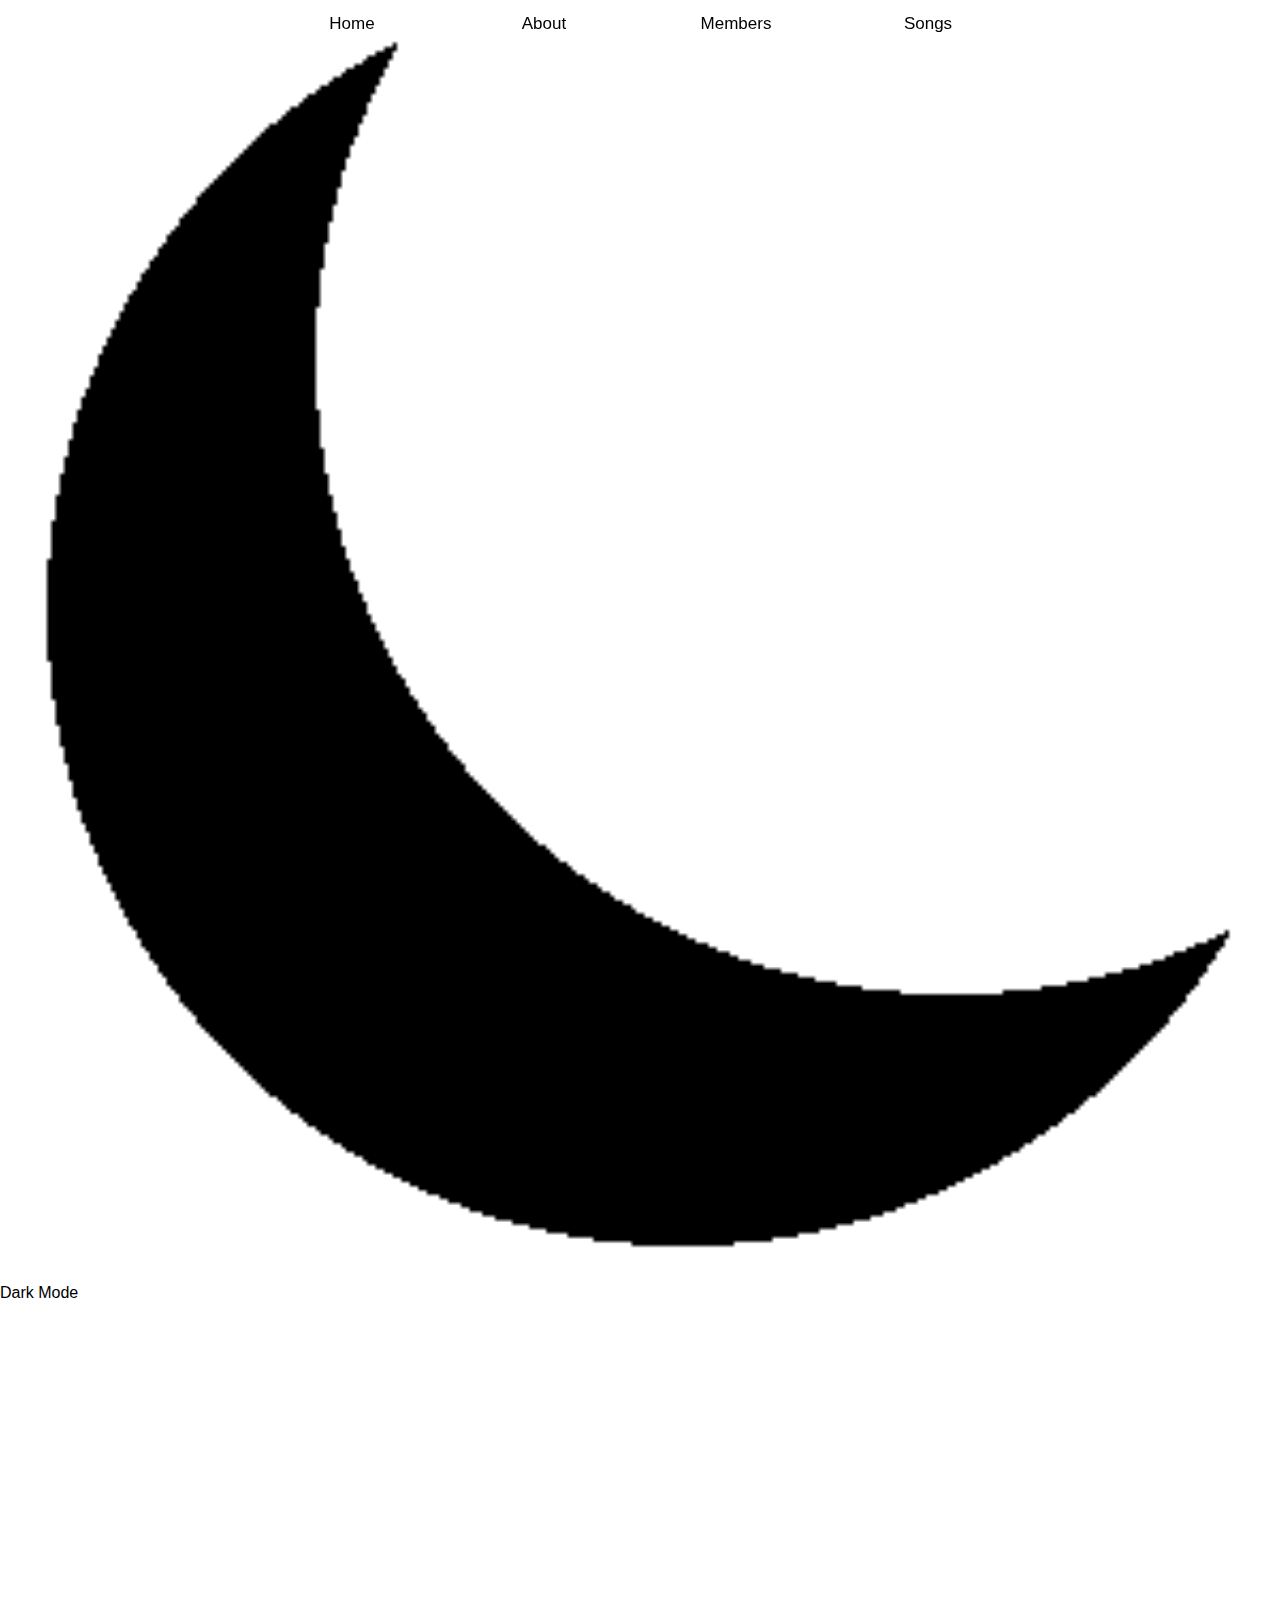
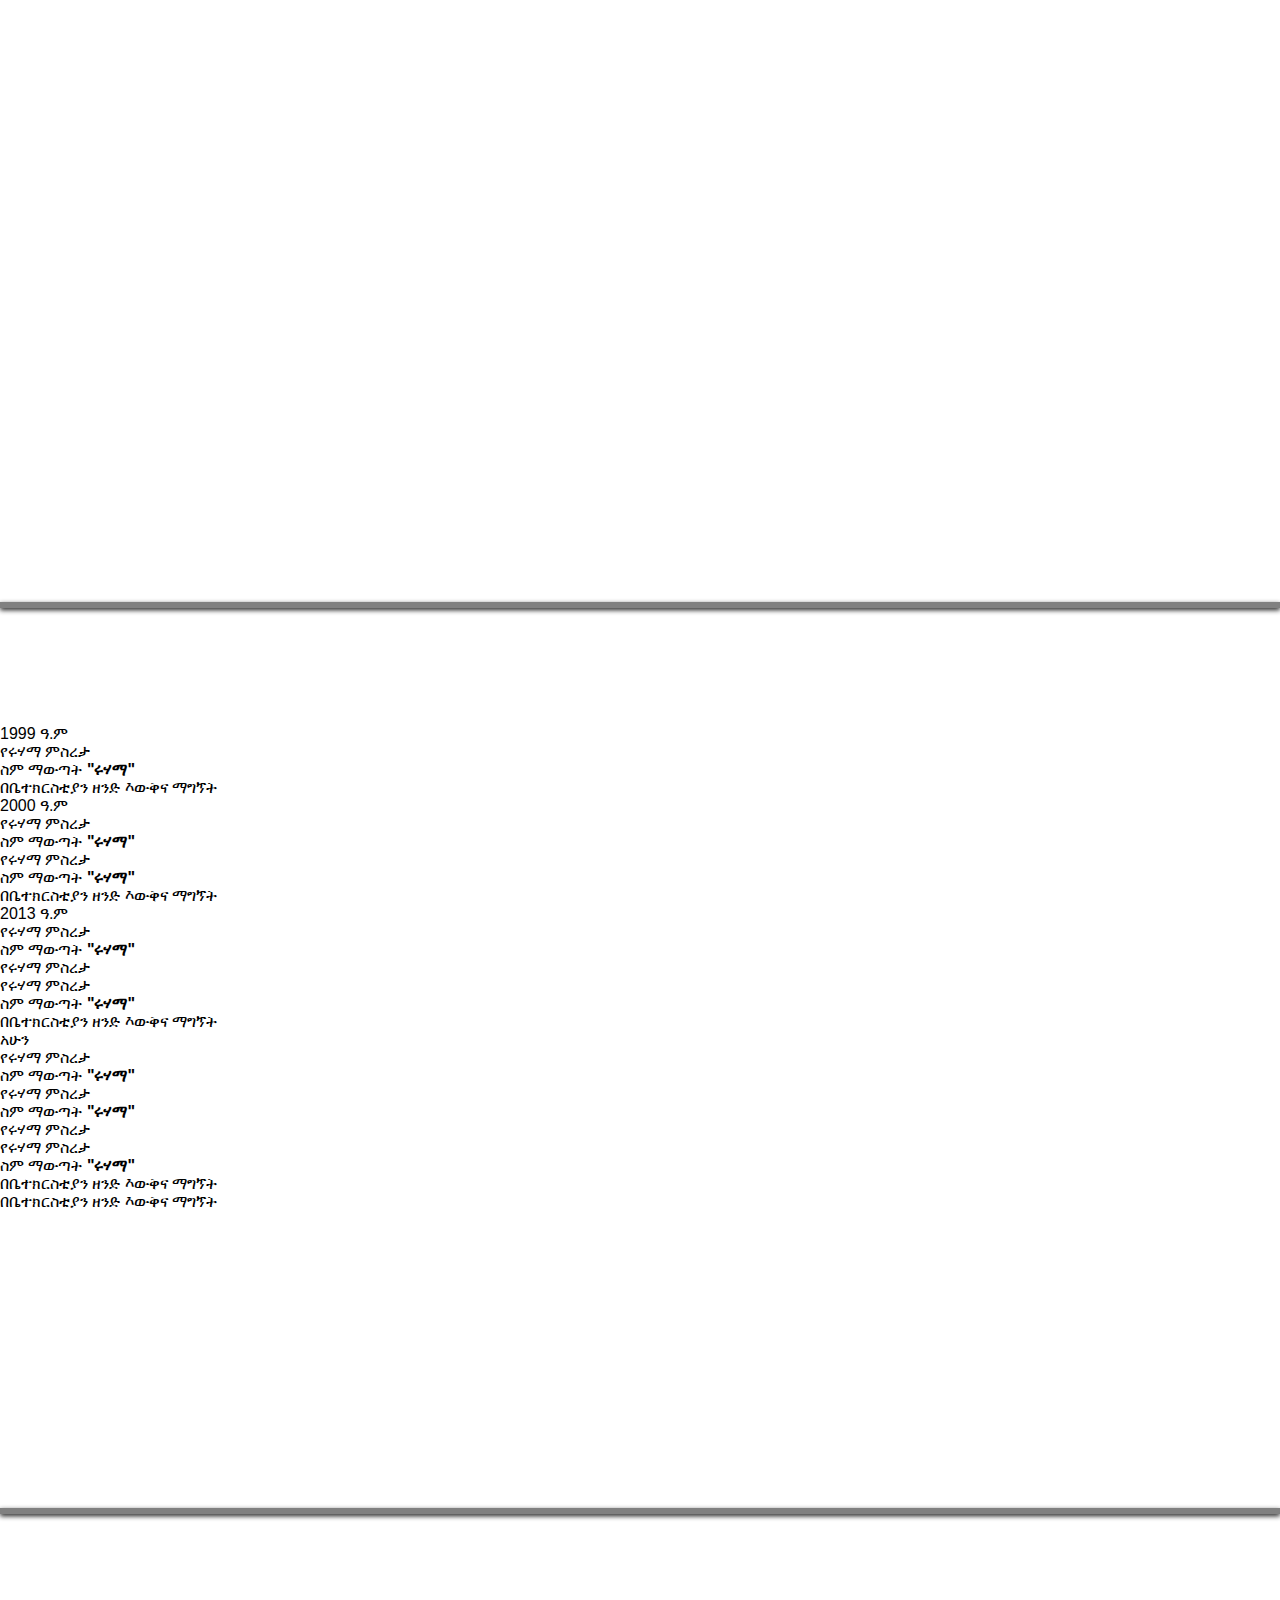
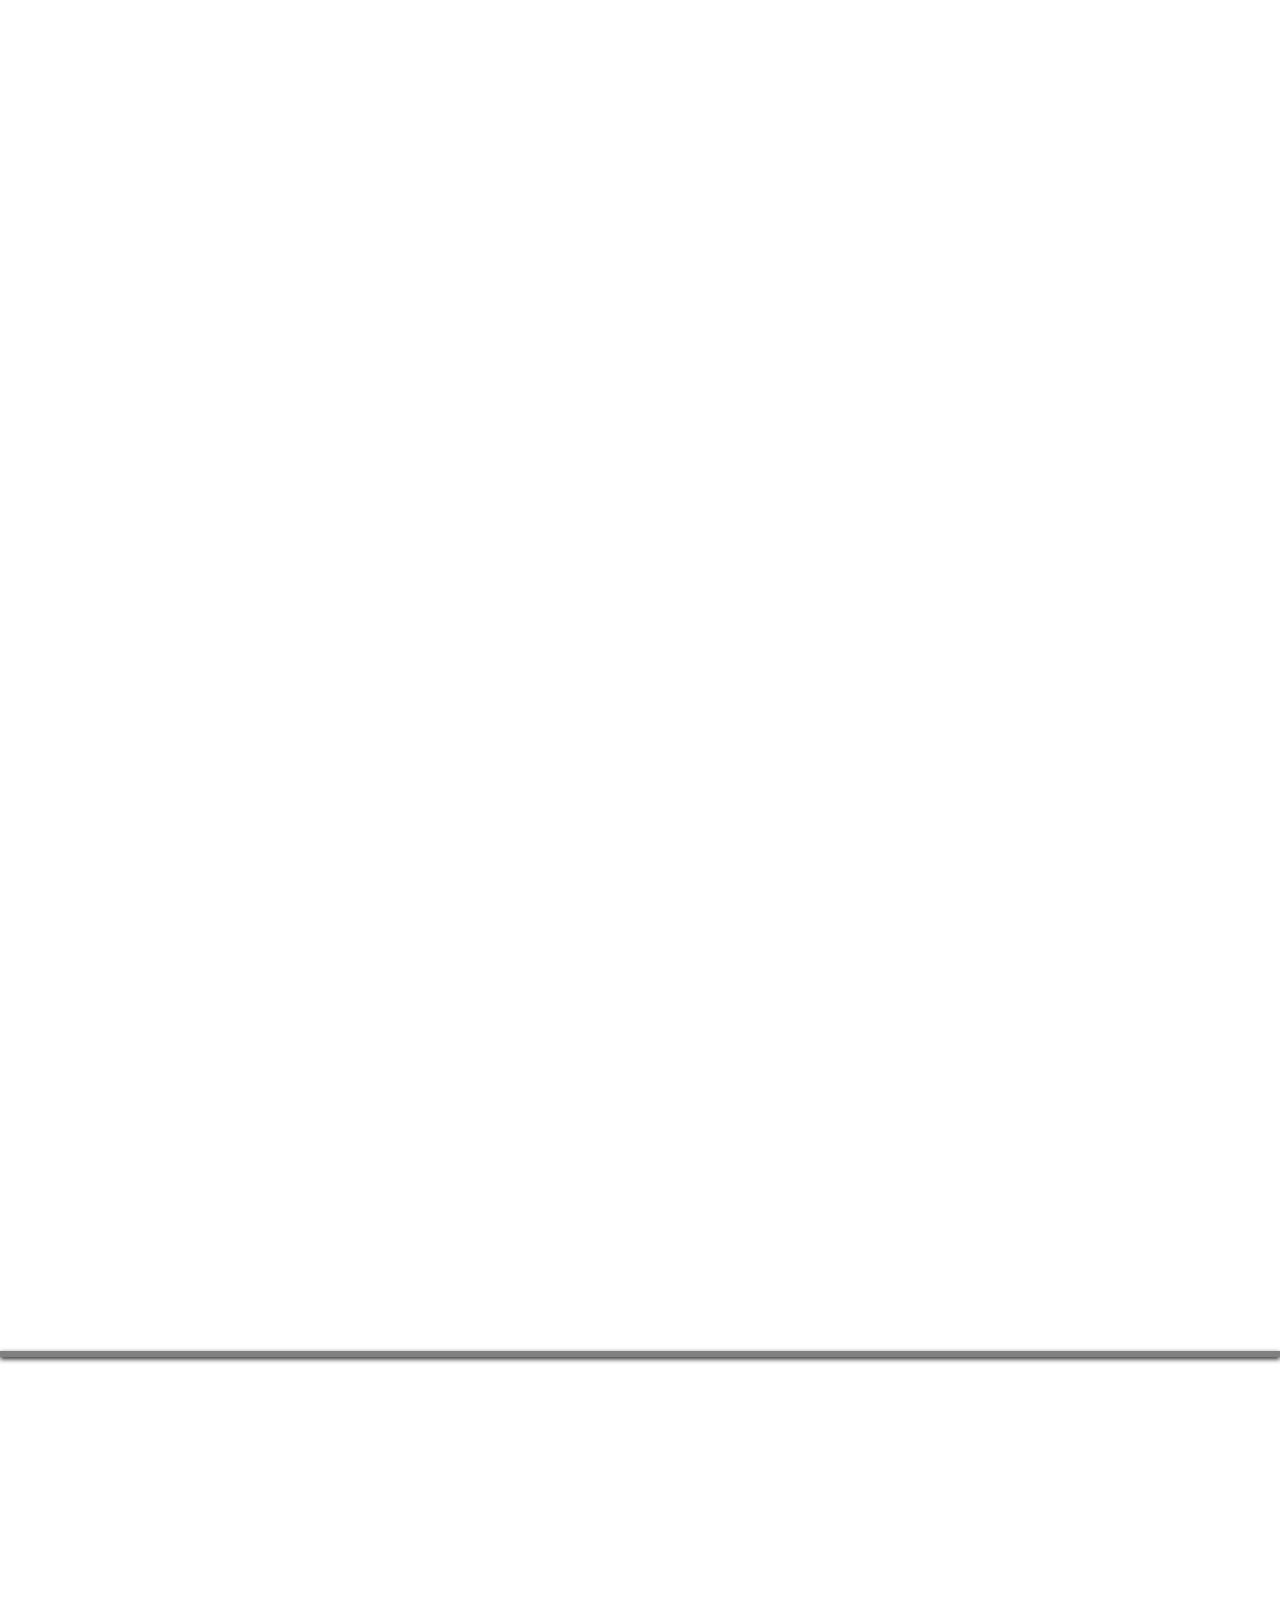
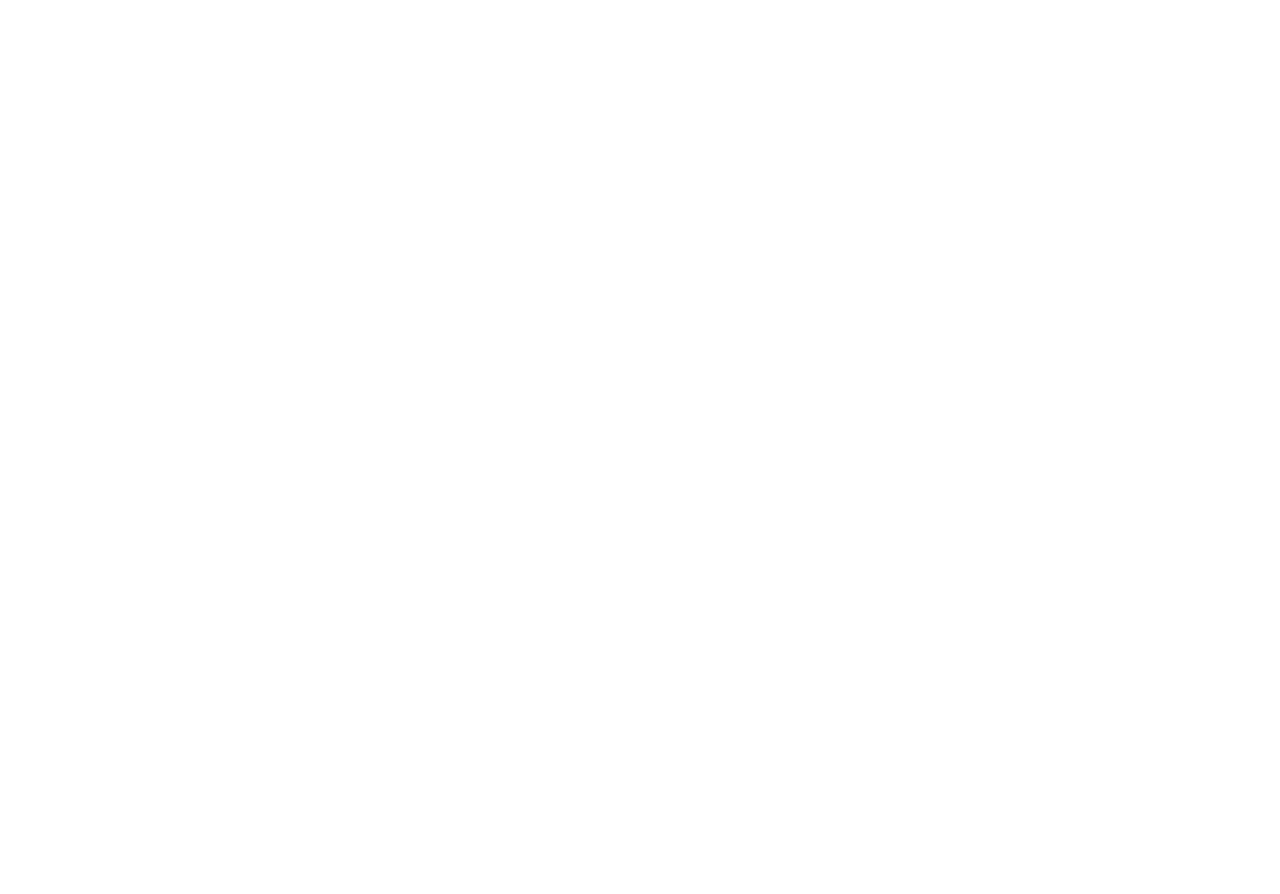
<file: index.html>
<!DOCTYPE html>
<html lang="en">
<head>
    <meta charset="UTF-8">
    <meta lang="en">
    <meta name="viewport" content="width=device-width, initial-scale=1.0">
    <title>Ruhama</title>
    <link rel="stylesheet" href="style.css">
    <link rel="stylesheet" href="https://unpkg.com/aos@next/dist/aos.css" />
</head>
<body>
    <!--Navigation-->
    <div class="navigation" data-aos="fade-down" data-aos-duration="1000">
        <div class="allNav">
            <a href="#home"><div>Home</div></a>
            <a href="#about"><div>About</div></a>
            <a href="#members"><div>Members</div></a>
            <a href="#songs"><div>Songs</div></a>
        </div>
        <div class="threedote">_</div>
    </div>

    <!--Dark_mode button-->
    <a href="darkIndex.html">
        <div class="dark">
            <img src="Dark.png" alt="Dark mode" class="darkIcon">
            <p class="darkModeNote">Dark Mode</p>
        </div>
    </a>

    
    <!--First Section-->
    <div class="AllTitle" id="home">
        <div class="RuTitleText">
            <h1 class="RuInEnglish" data-aos="flip-left" data-aos-duration="1000">RUHAMA <span class="choier">CHOIER</span> </h1>
            <h1 class="RuInAmharic" data-aos="flip-left" data-aos-duration="1000">ሩሃማ <span class="hibret">የዝማሬ ህብረት</span> </h1>
        </div>
    </div><hr>


    <!--Second Section-->
    <div class="AboutSection" id="about">
        <div class="TitleSectionFour" data-aos="fade-up"
        data-aos-anchor-placement="bottom-bottom">
            <h1 class="SongsEnglish">From Begining to Now</h1>
            <h1 class="SongsAmharic">ከምስረታ እስከ አሁን</h1>
        </div>

        <div class="aboutMainBox">
            <div class="aboutContent">
                <p class="yearTitle">
                    1999<span class="timeSpecification"> ዓ.ም</span>
                </p>
                <ul class="listTimeList">
                    <li>የሩሃማ ምስረታ
                    <li>ስም ማውጣት <span style="font-weight: bold;">"ሩሃማ"</span>
                    <li>በቤተክርስቲያን ዘንድ እውቅና ማግኘት
                </ul>
            </div>
            <div class="aboutContent">
                <p class="yearTitle">
                    2000<span class="timeSpecification"> ዓ.ም</span>
                </p>
                <ul class="listTimeList">
                    <li>የሩሃማ ምስረታ
                    <li>ስም ማውጣት <span style="font-weight: bold;">"ሩሃማ"</span>
                    <li>የሩሃማ ምስረታ
                    <li>ስም ማውጣት <span style="font-weight: bold;">"ሩሃማ"</span>
                    <li>በቤተክርስቲያን ዘንድ እውቅና ማግኘት
                </ul>
            </div>
            <div class="aboutContent">
                <p class="yearTitle">
                    2013<span class="timeSpecification"> ዓ.ም</span>
                </p>
                <ul class="listTimeList">
                    <li>የሩሃማ ምስረታ
                    <li>ስም ማውጣት <span style="font-weight: bold;">"ሩሃማ"</span>
                    <li>የሩሃማ ምስረታ
                    <li>የሩሃማ ምስረታ
                    <li>ስም ማውጣት <span style="font-weight: bold;">"ሩሃማ"</span>
                    <li>በቤተክርስቲያን ዘንድ እውቅና ማግኘት
                </ul>
            </div>
            <div class="aboutContent">
                <p class="yearTitle" id="nowId">አሁን</p>
                <ul class="listTimeList">
                    <li>የሩሃማ ምስረታ
                    <li>ስም ማውጣት <span style="font-weight: bold;">"ሩሃማ"</span>
                    <li>የሩሃማ ምስረታ
                    <li>ስም ማውጣት <span style="font-weight: bold;">"ሩሃማ"</span>
                    <li>የሩሃማ ምስረታ
                    <li>የሩሃማ ምስረታ
                    <li>ስም ማውጣት <span style="font-weight: bold;">"ሩሃማ"</span>
                    <li>በቤተክርስቲያን ዘንድ እውቅና ማግኘት
                    <li>በቤተክርስቲያን ዘንድ እውቅና ማግኘት
                </ul>
            </div>
        </div>
    </div><hr>


    <!--Third Section-->
    <div class="SongsSection" id="members">
        <div class="TitleSectionFour" data-aos="fade-up"
        data-aos-anchor-placement="bottom-bottom">
            <h1 class="SongsEnglish">MEMBERS</h1>
            <h1 class="SongsAmharic">አባላት</h1>
        </div>
        
        <div class="elements">
            <a href="Members/1.html">
                <div id="songsList" data-aos="zoom-in">
                    <div class="number">1</div><p class="name">አቤኔዘር</p>
                </div>
            </a>
            <a href="Members/2.html">
                <div id="songsList" data-aos="zoom-in">
                    <div class="number">2</div><p class="name">አበባ</p>
                </div>
            </a>
            <a href="Members/3.html">
                <div id="songsList" data-aos="zoom-in">
                    <div class="number">3</div><p class="name">አቢጊያ</p>
                </div>
            </a>
            <a href="Members/4.html">
                <div id="songsList" data-aos="zoom-in">
                    <div class="number">4</div><p class="name">አቢጊያ</p>
                </div>
            </a>
            <a href="Members/5.html">
                <div id="songsList" data-aos="zoom-in">
                    <div class="number">5</div><p class="name">አላዛር</p>
                </div>
            </a>
            <a href="Members/6.html">
                <div id="songsList" data-aos="zoom-in">
                    <div class="number">6</div><p class="name">አምራን</p>
                </div>
            </a>
            <a href="Members/7.html">
                <div id="songsList" data-aos="zoom-in">
                    <div class="number">7</div><p class="name">አንትዬ</p>
                </div>
            </a>
            <a href="Members/8.html">
                <div id="songsList" data-aos="zoom-in">
                    <div class="number">8</div><p class="name">ቤቴልሄም ጋሻው</p>
                </div>
            </a>
            <a href="Members/9.html">
                <div id="songsList" data-aos="zoom-in">
                    <div class="number">9</div><p class="name">ቤቴልሄም</p>
                </div>
            </a>
            <a href="Members/10.html">
                <div id="songsList" data-aos="zoom-in">
                    <div class="number">10</div><p class="name">በአምላክ መስፍን</p>
                </div>
            </a>
            <a href="Members/11.html">
                <div id="songsList" data-aos="zoom-in">
                    <div class="number">11</div><p class="name">ቢኒያም እስክንድር</p>
                </div>
            </a>
            <a href="Members/12.html">
                <div id="songsList" data-aos="zoom-in">
                    <div class="number">12</div><p class="name">ዳጊ</p>
                </div>
            </a>
            <a href="Members/13.html">
                <div id="songsList" data-aos="zoom-in">
                    <div class="number">13</div><p class="name">ዳግም ብርሃኒ</p>
                </div>
            </a>
            <a href="Members/14.html">
                <div id="songsList" data-aos="zoom-in">
                    <div class="number">14</div><p class="name">ዳግማዊት ጎሳዬ</p>
                </div>
            </a>
            <a href="Members/15.html">
                <div id="songsList" data-aos="zoom-in">
                    <div class="number">15</div><p class="name">ዳዊት</p>
                </div>
            </a>
            <a href="Members/16.html">
                <div id="songsList" data-aos="zoom-in">
                    <div class="number">16</div><p class="name">ዲቦራ</p>
                </div>
            </a>
            <a href="Members/17.html">
                <div id="songsList" data-aos="zoom-in">
                    <div class="number">17</div><p class="name">ኤፍራታ</p>
                </div>
            </a>
            <a href="Members/18.html">
                <div id="songsList" data-aos="zoom-in">
                    <div class="number">18</div><p class="name">ኤርሚያስ ታዲዎስ</p>
                </div>
            </a>
            <a href="Members/19.html">
                <div id="songsList" data-aos="zoom-in">
                    <div class="number">19</div><p class="name">ኤክሊሺአ</p>
                </div>
            </a>
            <a href="Members/20.html">
                <div id="songsList" data-aos="zoom-in">
                    <div class="number">20</div><p class="name">እስከዳር</p>
                </div>
            </a>
            <a href="Members/21.html">
                <div id="songsList" data-aos="zoom-in">
                    <div class="number">21</div><p class="name">እስራኤል</p>
                </div>
            </a>
            <a href="Members/22.html">
                <div id="songsList" data-aos="zoom-in">
                    <div class="number">22</div><p class="name">እያሱ ታደሰ</p>
                </div>
            </a>
            <a href="Members/23.html">
                <div id="songsList" data-aos="zoom-in">
                    <div class="number">23</div><p class="name">እየሩስ</p>
                </div>
            </a>
            <a href="Members/24.html">
                <div id="songsList" data-aos="zoom-in">
                    <div class="number">24</div><p class="name">እዮርብአም</p>
                </div>
            </a>
            <a href="Members/25.html">
                <div id="songsList" data-aos="zoom-in">
                    <div class="number">25</div><p class="name">ፌቨን እንግዳ</p>
                </div>
            </a>
            <a href="Members/26.html">
                <div id="songsList" data-aos="zoom-in">
                    <div class="number">26</div><p class="name">ፌቨን</p>
                </div>
            </a>
            <a href="Members/27.html">
                <div id="songsList" data-aos="zoom-in">
                    <div class="number">27</div><p class="name">ፊራኦል</p>
                </div>
            </a>
            <a href="Members/28.html">
                <div id="songsList" data-aos="zoom-in">
                    <div class="number">28</div><p class="name">ፊራኦል</p>
                </div>
            </a>
            <a href="Members/29.html">
                <div id="songsList" data-aos="zoom-in">
                    <div class="number">29</div><p class="name">ሀና</p>
                </div>
            </a>
            <a href="Members/30.html">
                <div id="songsList" data-aos="zoom-in">
                    <div class="number">30</div><p class="name">ሄርሜላ</p>
                </div>
            </a>
            <a href="Members/31.html">
                <div id="songsList" data-aos="zoom-in">
                    <div class="number">31</div><p class="name">ክብረአብ</p>
                </div>
            </a>
            <a href="Members/32.html">
                <div id="songsList" data-aos="zoom-in">
                    <div class="number">32</div><p class="name">ሊድያ</p>
                </div>
            </a>
            <a href="Members/33.html">
                <div id="songsList" data-aos="zoom-in">
                    <div class="number">33</div><p class="name">ሉቡ</p>
                </div>
            </a>
            <a href="Members/34.html">
                <div id="songsList" data-aos="zoom-in">
                    <div class="number">34</div><p class="name">መክደስ</p>
                </div>
            </a>
            <a href="Members/35.html">
                <div id="songsList" data-aos="zoom-in">
                    <div class="number">35</div><p class="name">ማለዳ</p>
                </div>
            </a>
            <a href="Members/36.html">
                <div id="songsList" data-aos="zoom-in">
                    <div class="number">36</div><p class="name">ሜርሲ</p>
                </div>
            </a>
            <a href="Members/37.html">
                <div id="songsList" data-aos="zoom-in">
                    <div class="number">37</div><p class="name">መሳይ ታምራት</p>
                </div>
            </a>
            <a href="Members/38.html">
                <div id="songsList" data-aos="zoom-in">
                    <div class="number">38</div><p class="name">ሚልኪ</p>
                </div>
            </a>
            <a href="Members/39.html">
                <div id="songsList" data-aos="zoom-in">
                    <div class="number">39</div><p class="name">ምህረቱ</p>
                </div>
            </a>
            <a href="Members/40.html">
                <div id="songsList" data-aos="zoom-in">
                    <div class="number">40</div><p class="name">ናትናኤል</p>
                </div>
            </a>
            <a href="Members/41.html">
                <div id="songsList" data-aos="zoom-in">
                    <div class="number">41</div><p class="name">ንፍታሌም</p>
                </div>
            </a>
            <a href="Members/42.html">
                <div id="songsList" data-aos="zoom-in">
                    <div class="number">42</div><p class="name">ኑሃሚን</p>
                </div>
            </a>
            <a href="Members/43.html">
                <div id="songsList" data-aos="zoom-in">
                    <div class="number">43</div><p class="name">ሮቤራ</p>
                </div>
            </a>
            <a href="Members/44.html">
                <div id="songsList" data-aos="zoom-in">
                    <div class="number">44</div><p class="name">ሳሌም ጥሩነህ</p>
                </div>
            </a>
            <a href="Members/45.html">
                <div id="songsList" data-aos="zoom-in">
                    <div class="number">45</div><p class="name">ሳሙአል</p>
                </div>
            </a>
            <a href="Members/46.html">
                <div id="songsList" data-aos="zoom-in">
                    <div class="number">46</div><p class="name">ሳሎን በፍቃዱ</p>
                </div>
            </a>
            <a href="Members/47.html">
                <div id="songsList" data-aos="zoom-in">
                    <div class="number">47</div><p class="name">ሰሎሜ</p>
                </div>
            </a>
            <a href="Members/48.html">
                <div id="songsList" data-aos="zoom-in">
                    <div class="number">48</div><p class="name">ሰናይት</p>
                </div>
            </a>
            <a href="Members/49.html">
                <div id="songsList" data-aos="zoom-in">
                    <div class="number">49</div><p class="name">ፂሆን በላቸው</p>
                </div>
            </a>
            <a href="Members/50.html">
                <div id="songsList" data-aos="zoom-in">
                    <div class="number">50</div><p class="name">ፂሆን ታዲዎስ</p>
                </div>
            </a>
            <a href="Members/51.html">
                <div id="songsList" data-aos="zoom-in">
                    <div class="number">51</div><p class="name">ውብአለም መስፍን</p>
                </div>
            </a>
            <a href="Members/52.html">
                <div id="songsList" data-aos="zoom-in">
                    <div class="number">52</div><p class="name">ያቤፅ</p>
                </div>
            </a>
            <a href="Members/53.html">
                <div id="songsList" data-aos="zoom-in">
                    <div class="number">53</div><p class="name">ያብስራ መስፍን</p>
                </div>
            </a>
            <a href="Members/54.html">
                <div id="songsList" data-aos="zoom-in">
                    <div class="number">54</div><p class="name">ዮሚዩ</p>
                </div>
            </a>
            <a href="Members/55.html">
                <div id="songsList" data-aos="zoom-in">
                    <div class="number">55</div><p class="name">ዮናስ ተስፋዬ</p>
                </div>
            </a>
            <a href="Members/56.html">
                <div id="songsList" data-aos="zoom-in">
                    <div class="number">56</div><p class="name">ዘበናይ</p>
                </div>
            </a>
        </div>
    </div>
    </div> <hr>


    <!--Fourth Section-->
    <div class="SongsSection" id="songs">
        <div class="TitleSectionFour" data-aos="fade-up"
        data-aos-anchor-placement="bottom-bottom">
            <h1 class="SongsEnglish">SONGS</h1>
            <h1 class="SongsAmharic">መዝሙሮች</h1>
        </div>
        
        <div class="elements">
            <a href="Songs/1.html">
                <div id="songsList" data-aos="flip-left">
                    <div class="number">1</div><p class="name">የማመልከው</p>
                </div>
            </a>
            <a href="Songs/2.html">
                <div id="songsList" data-aos="flip-left">
                    <div class="number">2</div><p class="name">እንደ አዲስ ያስገርመኛል</p>
                </div>
            </a>
            <a href="Songs/3.html">
                <div id="songsList" data-aos="flip-left">
                    <div class="number">3</div><p class="name">ለኛ ለታናናሾች</p>
                </div>
            </a>
            <a href="Songs/4.html">
                <div id="songsList" data-aos="flip-left">
                    <div class="number">4</div><p class="name">በአንተ ላይ ታምናለች</p>
                </div>
            </a>
            <a href="Songs/5.html">
                <div id="songsList" data-aos="flip-left">
                    <div class="number">5</div><p class="name">ውለታው ብዙ ነው</p>
                </div>
            </a>
            <a href="Songs/6.html">
                <div id="songsList" data-aos="flip-left">
                    <div class="number">6</div><p class="name">ያቺን ቀን ለማየት ነው</p>
                </div>
            </a>
            <a href="Songs/7.html">
                <div id="songsList" data-aos="flip-left">
                    <div class="number">7</div><p class="name">ካንት ፍቅር ወዴት እሄዳለሁ</p>
                </div>
            </a>
            <a href="Songs/8.html">
                <div id="songsList" data-aos="flip-left">
                    <div class="number">8</div><p class="name">ከፍ ባለው በረጅም ዙፋንህ</p>
                </div>
            </a>
            <a href="Songs/9.html">
                <div id="songsList" data-aos="flip-left">
                    <div class="number">9</div><p class="name">የምድር ዳኛ</p>
                </div>
            </a>
            <a href="Songs/10.html">
                <div id="songsList" data-aos="flip-left">
                    <div class="number">10</div><p class="name">በጉብዝና በለጋ</p>
                </div>
            </a>
            <a href="Songs/11.html">
                <div id="songsList" data-aos="flip-left">
                    <div class="number">11</div><p class="name">የተገለጠውን ፍቅር</p>
                </div>
            </a>
            <a href="Songs/12.html">
                <div id="songsList" data-aos="flip-left">
                    <div class="number">12</div><p class="name">ካንተ እርቄ ወዴት ሄዳለሁ</p>
                </div>
            </a>
            <a href="Songs/13.html">
                <div id="songsList" data-aos="flip-left">
                    <div class="number">13</div><p class="name">ምህረትህ ተገብቶን</p>
                </div>
            </a>
            <a href="Songs/14.html">
                <div id="songsList" data-aos="flip-left">
                    <div class="number">14</div><p class="name">የአፍህ ቃል</p>
                </div>
            </a>
            <a href="Songs/15.html">
                <div id="songsList" data-aos="flip-left">
                    <div class="number">15</div><p class="name">በመንገዱ ለሚወላውለው</p>
                </div>
            </a>
            <a href="Songs/16.html">
                <div id="songsList" data-aos="flip-left">
                    <div class="number">16</div><p class="name">ሀጥያት አሳደደኝ</p>
                </div>
            </a>
            <a href="Songs/17.html">
                <div id="songsList" data-aos="flip-left">
                    <div class="number">17</div><p class="name">ጌታ ሆይ ህይወታን አስብ</p>
                </div>
            </a>
            <a href="Songs/18.html">
                <div id="songsList" data-aos="flip-left">
                    <div class="number">18</div><p class="name">በክርስቶስ በእግዚአብሄር</p>
                </div>
            </a>
            <a href="Songs/19.html">
                <div id="songsList" data-aos="flip-left">
                    <div class="number">19</div><p class="name">ከሰማይ ሰማያት ወርዶ</p>
                </div>
            </a>
            <a href="Songs/20.html">
                <div id="songsList" data-aos="flip-left">
                    <div class="number">20</div><p class="name">ይሄ ነው የእኔ አለኝታ</p>
                </div>
            </a>
            <a href="Songs/21.html">
                <div id="songsList" data-aos="flip-left">
                    <div class="number">21</div><p class="name">ምክንያት አላፈላልግም</p>
                </div>
            </a>
            <a href="Songs/22.html">
                <div id="songsList" data-aos="flip-left">
                    <div class="number">22</div><p class="name">የዘላለሜ ነህ አንተ</p>
                </div>
            </a>
            <a href="Songs/23.html">
                <div id="songsList" data-aos="flip-left">
                    <div class="number">23</div><p class="name">አይናችን ይብራንል</p>
                </div>
            </a>
            <a href="Songs/24.html">
                <div id="songsList" data-aos="flip-left">
                    <div class="number">24</div><p class="name">ሰውን ከፈጣሪው</p>
                </div>
            </a>
            <a href="Songs/25.html">
                <div id="songsList" data-aos="flip-left">
                    <div class="number">25</div><p class="name">ላሁኑም ለሚመጣው አለም</p>
                </div>
            </a>
            <a href="Songs/26.html">
                <div id="songsList" data-aos="flip-left">
                    <div class="number">26</div><p class="name">አንተ ያልከው ጸና</p>
                </div>
            </a>
            <a href="Songs/27.html">
                <div id="songsList" data-aos="flip-left">
                    <div class="number">27</div><p class="name">ባለውለታዬ</p>
                </div>
            </a>
            <a href="Songs/28.html">
                <div id="songsList" data-aos="flip-left">
                    <div class="number">28</div><p class="name">ምን እላለሁ</p>
                </div>
            </a>
            <a href="Songs/29.html">
                <div id="songsList" data-aos="flip-left">
                    <div class="number">29</div><p class="name">አዳነኝ ኢየሱስ አዳነኝ</p>
                </div>
            </a>
            <a href="Songs/30.html">
                <div id="songsList" data-aos="flip-left">
                    <div class="number">30</div><p class="name">ወጣትነቴን</p>
                </div>
            </a>
            <a href="Songs/31.html">
                <div id="songsList" data-aos="flip-left">
                    <div class="number">31</div><p class="name">ክብር</p>
                </div>
            </a>
            <a href="Songs/32.html">
                <div id="songsList" data-aos="flip-left">
                    <div class="number">32</div><p class="name" id="specialCase">Waqeyo Moti Koo</p>
                </div>
            </a>
            <a href="Songs/33.html">
                <div id="songsList" data-aos="flip-left">
                    <div class="number">33</div><p class="name">አመስግኑት</p>
                </div>
            </a>
            <a href="Songs/34.html">
                <div id="songsList" data-aos="flip-left">
                    <div class="number">34</div><p class="name">ይኸው ምውጣሁ</p>
                </div>
            </a>
            <a href="Songs/35.html">
                <div id="songsList" data-aos="flip-left">
                    <div class="number">35</div><p class="name">ብቻውን ሲመራኝ</p>
                </div>
            </a>
            <a href="Songs/36.html">
                <div id="songsList" data-aos="flip-left">
                    <div class="number">36</div><p class="name">አንተ የምትወደውን</p>
                </div>
            </a>
            <a href="Songs/37.html">
                <div id="songsList" data-aos="flip-left">
                    <div class="number">37</div><p class="name">ዛሬም በኛ ዘመን</p>
                </div>
            </a>
            <a href="Songs/38.html">
                <div id="songsList" data-aos="flip-left">
                    <div class="number">38</div><p class="name">ፍቅርህ ሃይል አለው</p>
                </div>
            </a>
            <a href="Songs/39.html">
                <div id="songsList" data-aos="flip-left">
                    <div class="number">39</div><p class="name">መልሰን ወደ ቤትህ</p>
                </div>
            </a>
            <a href="Songs/40.html">
                <div id="songsList" data-aos="flip-left">
                    <div class="number">40</div><p class="name">ናልን ናልን ማራናታ</p>
                </div>
            </a>
            <a href="Songs/41.html">
                <div id="songsList" data-aos="flip-left">
                    <div class="number">41</div><p class="name">ምርጫዬን አውቃለሁ</p>
                </div>
            </a>
        </div>
    </div>


    <script src="https://unpkg.com/aos@next/dist/aos.js"></script>
    <script>
      AOS.init();
    </script>
</body>
</html>
</file>
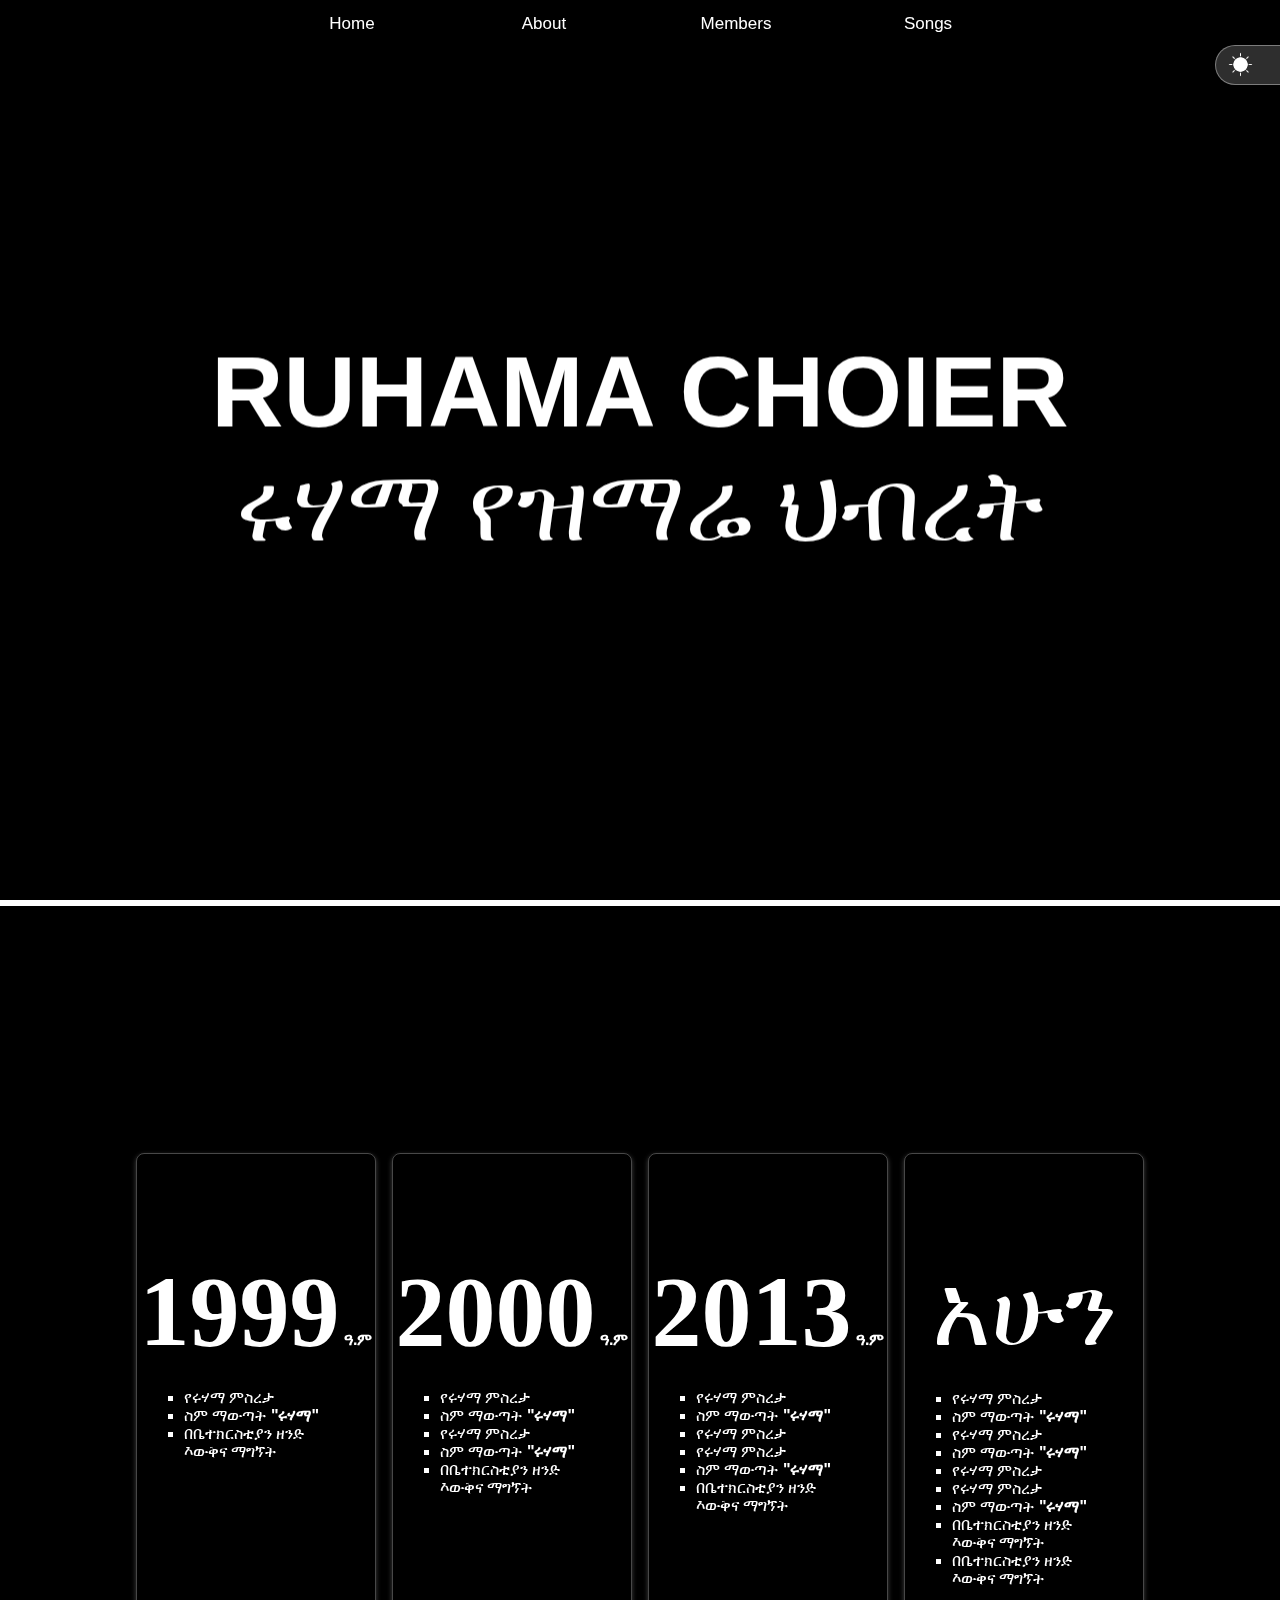
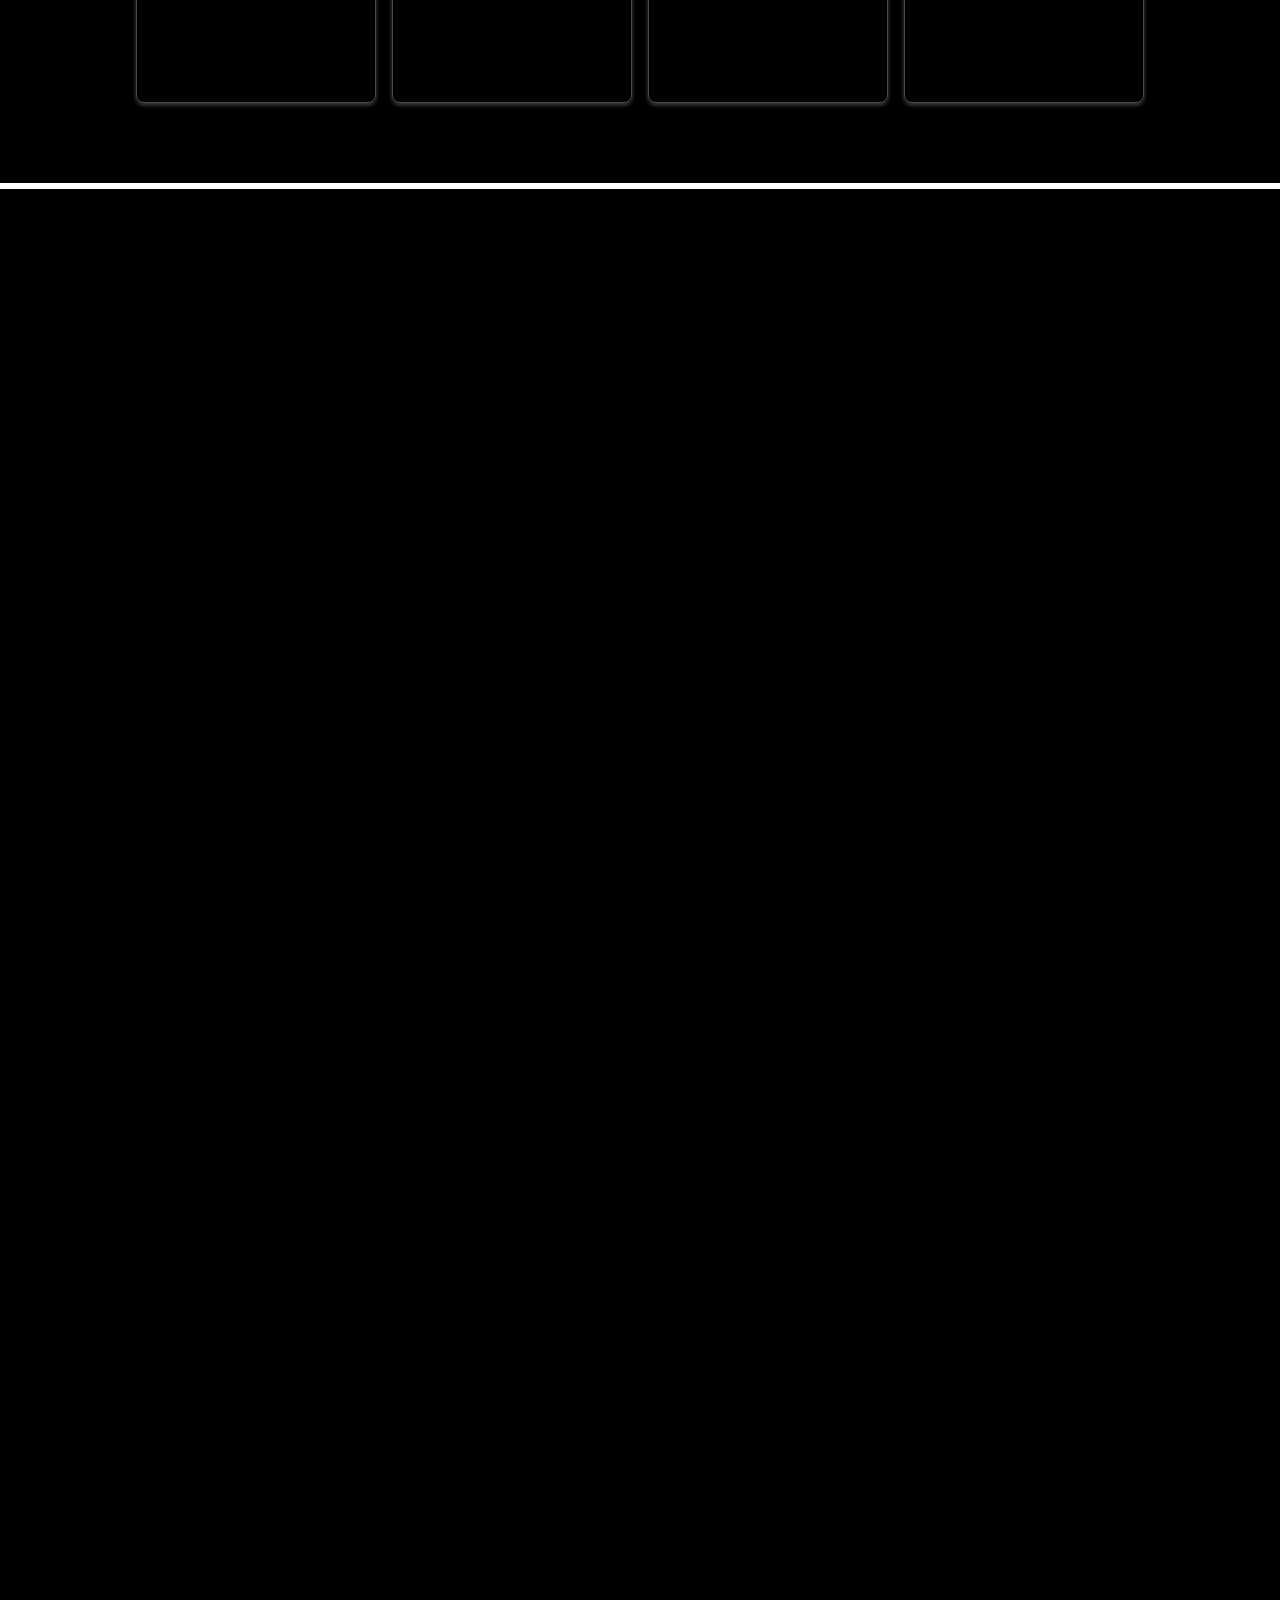
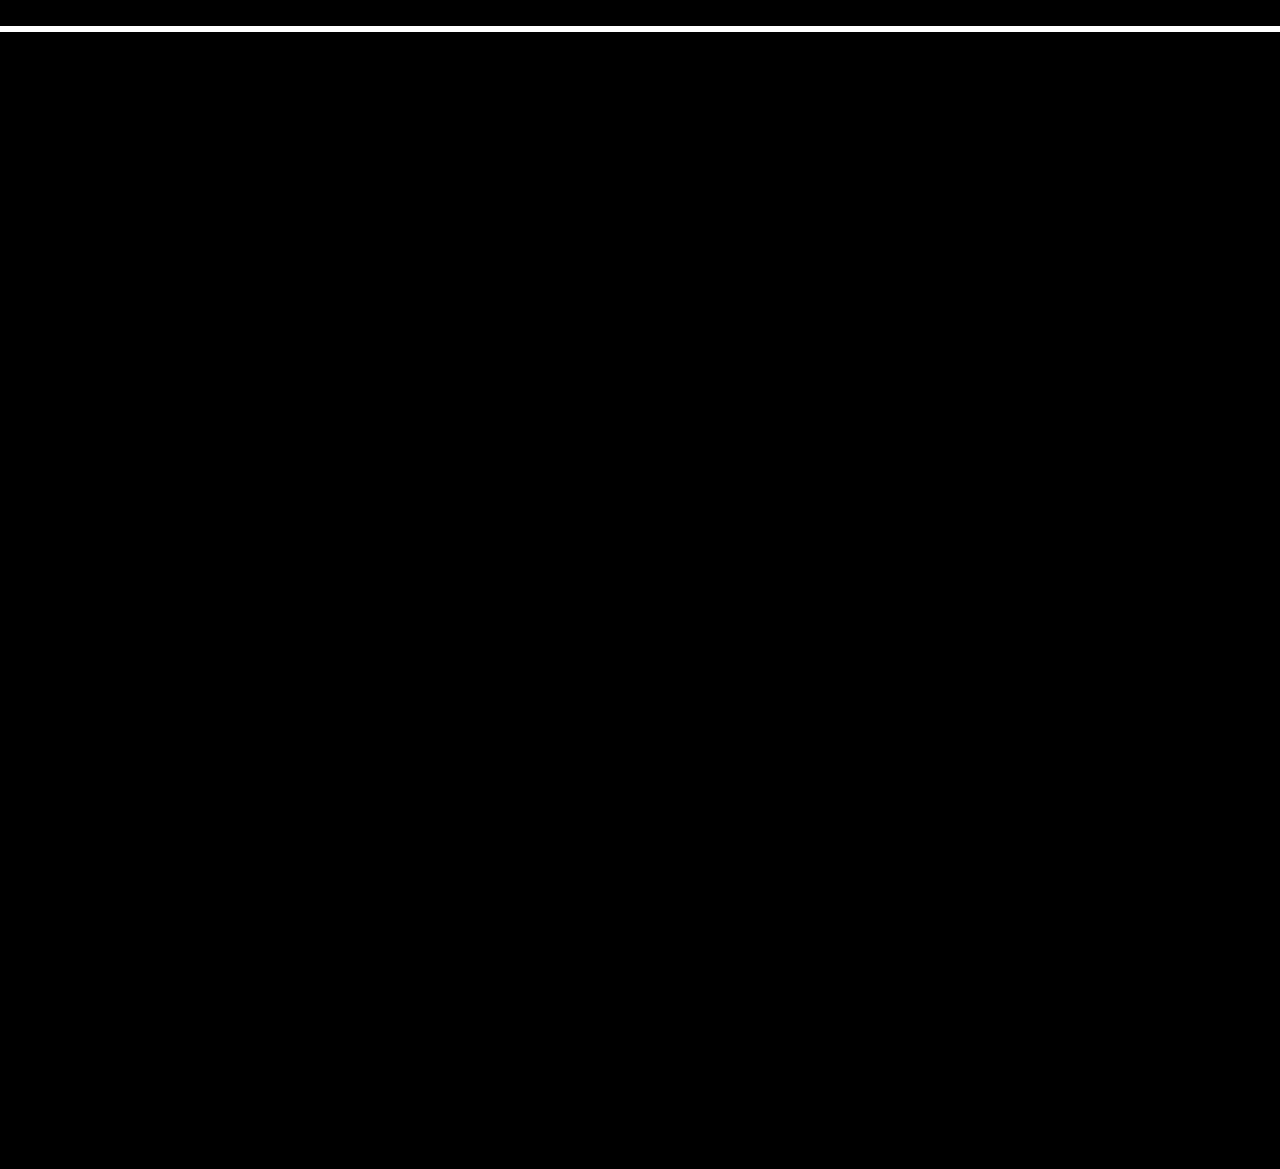
<file: darkIndex.html>
<!DOCTYPE html>
<html lang="en">
<head>
    <meta charset="UTF-8">
    <meta lang="en">
    <meta name="viewport" content="width=device-width, initial-scale=1.0">
    <title>Ruhama</title>
    <link rel="stylesheet" href="styleDark.css">
    <link rel="stylesheet" href="https://unpkg.com/aos@next/dist/aos.css" />
</head>
<body>
    <!--Navigation-->
    <div class="navigation" data-aos="fade-down" data-aos-duration="1000">
        <div class="allNav">
            <a href="#home"><div>Home</div></a>
            <a href="#about"><div>About</div></a>
            <a href="#members"><div>Members</div></a>
            <a href="#songs"><div>Songs</div></a>
        </div>
        <div class="threedote">_</div>
    </div>

    <!--Dark_mode button-->
    <a href="index.html">
        <div class="dark">
            <img src="light.png" alt="Dark mode" class="darkIcon">
            <p class="darkModeNote">Light Mode</p>
        </div>
    </a>

    
    <!--First Section-->
    <div class="AllTitle" id="home">
        <div class="RuTitleText">
            <h1 class="RuInEnglish" data-aos="flip-left" data-aos-duration="1000">RUHAMA <span class="choier">CHOIER</span> </h1>
            <h1 class="RuInAmharic" data-aos="flip-left" data-aos-duration="1000">ሩሃማ <span class="hibret">የዝማሬ ህብረት</span> </h1>
        </div>
    </div><hr>


    <!--Second Section-->
    <div class="AboutSection" id="about">
        <div class="TitleSectionFour" data-aos="fade-up"
        data-aos-anchor-placement="bottom-bottom">
            <h1 class="SongsEnglish">From Begining to Now</h1>
            <h1 class="SongsAmharic">ከምስረታ እስከ አሁን</h1>
        </div>

        <div class="aboutMainBox">
            <div class="aboutContent">
                <p class="yearTitle">
                    1999<span class="timeSpecification"> ዓ.ም</span>
                </p>
                <ul class="listTimeList">
                    <li>የሩሃማ ምስረታ
                    <li>ስም ማውጣት <span style="font-weight: bold;">"ሩሃማ"</span>
                    <li>በቤተክርስቲያን ዘንድ እውቅና ማግኘት
                </ul>
            </div>
            <div class="aboutContent">
                <p class="yearTitle">
                    2000<span class="timeSpecification"> ዓ.ም</span>
                </p>
                <ul class="listTimeList">
                    <li>የሩሃማ ምስረታ
                    <li>ስም ማውጣት <span style="font-weight: bold;">"ሩሃማ"</span>
                    <li>የሩሃማ ምስረታ
                    <li>ስም ማውጣት <span style="font-weight: bold;">"ሩሃማ"</span>
                    <li>በቤተክርስቲያን ዘንድ እውቅና ማግኘት
                </ul>
            </div>
            <div class="aboutContent">
                <p class="yearTitle">
                    2013<span class="timeSpecification"> ዓ.ም</span>
                </p>
                <ul class="listTimeList">
                    <li>የሩሃማ ምስረታ
                    <li>ስም ማውጣት <span style="font-weight: bold;">"ሩሃማ"</span>
                    <li>የሩሃማ ምስረታ
                    <li>የሩሃማ ምስረታ
                    <li>ስም ማውጣት <span style="font-weight: bold;">"ሩሃማ"</span>
                    <li>በቤተክርስቲያን ዘንድ እውቅና ማግኘት
                </ul>
            </div>
            <div class="aboutContent">
                <p class="yearTitle" id="nowId">አሁን</p>
                <ul class="listTimeList">
                    <li>የሩሃማ ምስረታ
                    <li>ስም ማውጣት <span style="font-weight: bold;">"ሩሃማ"</span>
                    <li>የሩሃማ ምስረታ
                    <li>ስም ማውጣት <span style="font-weight: bold;">"ሩሃማ"</span>
                    <li>የሩሃማ ምስረታ
                    <li>የሩሃማ ምስረታ
                    <li>ስም ማውጣት <span style="font-weight: bold;">"ሩሃማ"</span>
                    <li>በቤተክርስቲያን ዘንድ እውቅና ማግኘት
                    <li>በቤተክርስቲያን ዘንድ እውቅና ማግኘት
                </ul>
            </div>
        </div>
    </div><hr>


    <!--Third Section-->
    <div class="SongsSection" id="members">
        <div class="TitleSectionFour" data-aos="fade-up"
        data-aos-anchor-placement="bottom-bottom">
            <h1 class="SongsEnglish">MEMBERS</h1>
            <h1 class="SongsAmharic">አባላት</h1>
        </div>
        
        <div class="elements">
            <a href="Members/1.html">
                <div id="songsList" data-aos="zoom-in">
                    <div class="number">1</div><p class="name">አቤኔዘር</p>
                </div>
            </a>
            <a href="Members/2.html">
                <div id="songsList" data-aos="zoom-in">
                    <div class="number">2</div><p class="name">አበባ</p>
                </div>
            </a>
            <a href="Members/3.html">
                <div id="songsList" data-aos="zoom-in">
                    <div class="number">3</div><p class="name">አቢጊያ</p>
                </div>
            </a>
            <a href="Members/4.html">
                <div id="songsList" data-aos="zoom-in">
                    <div class="number">4</div><p class="name">አቢጊያ</p>
                </div>
            </a>
            <a href="Members/5.html">
                <div id="songsList" data-aos="zoom-in">
                    <div class="number">5</div><p class="name">አላዛር</p>
                </div>
            </a>
            <a href="Members/6.html">
                <div id="songsList" data-aos="zoom-in">
                    <div class="number">6</div><p class="name">አምራን</p>
                </div>
            </a>
            <a href="Members/7.html">
                <div id="songsList" data-aos="zoom-in">
                    <div class="number">7</div><p class="name">አንትዬ</p>
                </div>
            </a>
            <a href="Members/8.html">
                <div id="songsList" data-aos="zoom-in">
                    <div class="number">8</div><p class="name">ቤቴልሄም ጋሻው</p>
                </div>
            </a>
            <a href="Members/9.html">
                <div id="songsList" data-aos="zoom-in">
                    <div class="number">9</div><p class="name">ቤቴልሄም</p>
                </div>
            </a>
            <a href="Members/10.html">
                <div id="songsList" data-aos="zoom-in">
                    <div class="number">10</div><p class="name">በአምላክ መስፍን</p>
                </div>
            </a>
            <a href="Members/11.html">
                <div id="songsList" data-aos="zoom-in">
                    <div class="number">11</div><p class="name">ቢኒያም እስክንድር</p>
                </div>
            </a>
            <a href="Members/12.html">
                <div id="songsList" data-aos="zoom-in">
                    <div class="number">12</div><p class="name">ዳጊ</p>
                </div>
            </a>
            <a href="Members/13.html">
                <div id="songsList" data-aos="zoom-in">
                    <div class="number">13</div><p class="name">ዳግም ብርሃኒ</p>
                </div>
            </a>
            <a href="Members/14.html">
                <div id="songsList" data-aos="zoom-in">
                    <div class="number">14</div><p class="name">ዳግማዊት ጎሳዬ</p>
                </div>
            </a>
            <a href="Members/15.html">
                <div id="songsList" data-aos="zoom-in">
                    <div class="number">15</div><p class="name">ዳዊት</p>
                </div>
            </a>
            <a href="Members/16.html">
                <div id="songsList" data-aos="zoom-in">
                    <div class="number">16</div><p class="name">ዲቦራ</p>
                </div>
            </a>
            <a href="Members/17.html">
                <div id="songsList" data-aos="zoom-in">
                    <div class="number">17</div><p class="name">ኤፍራታ</p>
                </div>
            </a>
            <a href="Members/18.html">
                <div id="songsList" data-aos="zoom-in">
                    <div class="number">18</div><p class="name">ኤርሚያስ ታዲዎስ</p>
                </div>
            </a>
            <a href="Members/19.html">
                <div id="songsList" data-aos="zoom-in">
                    <div class="number">19</div><p class="name">ኤክሊሺአ</p>
                </div>
            </a>
            <a href="Members/20.html">
                <div id="songsList" data-aos="zoom-in">
                    <div class="number">20</div><p class="name">እስከዳር</p>
                </div>
            </a>
            <a href="Members/21.html">
                <div id="songsList" data-aos="zoom-in">
                    <div class="number">21</div><p class="name">እስራኤል</p>
                </div>
            </a>
            <a href="Members/22.html">
                <div id="songsList" data-aos="zoom-in">
                    <div class="number">22</div><p class="name">እያሱ ታደሰ</p>
                </div>
            </a>
            <a href="Members/23.html">
                <div id="songsList" data-aos="zoom-in">
                    <div class="number">23</div><p class="name">እየሩስ</p>
                </div>
            </a>
            <a href="Members/24.html">
                <div id="songsList" data-aos="zoom-in">
                    <div class="number">24</div><p class="name">እዮርብአም</p>
                </div>
            </a>
            <a href="Members/25.html">
                <div id="songsList" data-aos="zoom-in">
                    <div class="number">25</div><p class="name">ፌቨን እንግዳ</p>
                </div>
            </a>
            <a href="Members/26.html">
                <div id="songsList" data-aos="zoom-in">
                    <div class="number">26</div><p class="name">ፌቨን ምንዳ</p>
                </div>
            </a>
            <a href="Members/27.html">
                <div id="songsList" data-aos="zoom-in">
                    <div class="number">27</div><p class="name">ፊራኦል</p>
                </div>
            </a>
            <a href="Members/28.html">
                <div id="songsList" data-aos="zoom-in">
                    <div class="number">28</div><p class="name">ፊራኦል</p>
                </div>
            </a>
            <a href="Members/29.html">
                <div id="songsList" data-aos="zoom-in">
                    <div class="number">29</div><p class="name">ሀና ትክሌ</p>
                </div>
            </a>
            <a href="Members/30.html">
                <div id="songsList" data-aos="zoom-in">
                    <div class="number">30</div><p class="name">ሄርሜላ</p>
                </div>
            </a>
            <a href="Members/31.html">
                <div id="songsList" data-aos="zoom-in">
                    <div class="number">31</div><p class="name">ክብረአብ</p>
                </div>
            </a>
            <a href="Members/32.html">
                <div id="songsList" data-aos="zoom-in">
                    <div class="number">32</div><p class="name">ሊድያ</p>
                </div>
            </a>
            <a href="Members/33.html">
                <div id="songsList" data-aos="zoom-in">
                    <div class="number">33</div><p class="name">ሉቡ</p>
                </div>
            </a>
            <a href="Members/34.html">
                <div id="songsList" data-aos="zoom-in">
                    <div class="number">34</div><p class="name">መቅደስ</p>
                </div>
            </a>
            <a href="Members/35.html">
                <div id="songsList" data-aos="zoom-in">
                    <div class="number">35</div><p class="name">ማለዳ</p>
                </div>
            </a>
            <a href="Members/36.html">
                <div id="songsList" data-aos="zoom-in">
                    <div class="number">36</div><p class="name">ሜርሲ</p>
                </div>
            </a>
            <a href="Members/37.html">
                <div id="songsList" data-aos="zoom-in">
                    <div class="number">37</div><p class="name">መሳይ ታምራት</p>
                </div>
            </a>
            <a href="Members/38.html">
                <div id="songsList" data-aos="zoom-in">
                    <div class="number">38</div><p class="name">ሚልኪ</p>
                </div>
            </a>
            <a href="Members/39.html">
                <div id="songsList" data-aos="zoom-in">
                    <div class="number">39</div><p class="name">ምህረቱ</p>
                </div>
            </a>
            <a href="Members/40.html">
                <div id="songsList" data-aos="zoom-in">
                    <div class="number">40</div><p class="name">ናትናኤል</p>
                </div>
            </a>
            <a href="Members/41.html">
                <div id="songsList" data-aos="zoom-in">
                    <div class="number">41</div><p class="name">ንፍታሌም</p>
                </div>
            </a>
            <a href="Members/42.html">
                <div id="songsList" data-aos="zoom-in">
                    <div class="number">42</div><p class="name">ኑሃሚን</p>
                </div>
            </a>
            <a href="Members/43.html">
                <div id="songsList" data-aos="zoom-in">
                    <div class="number">43</div><p class="name">ሮቤራ</p>
                </div>
            </a>
            <a href="Members/44.html">
                <div id="songsList" data-aos="zoom-in">
                    <div class="number">44</div><p class="name">ሳሌም ጥሩነህ</p>
                </div>
            </a>
            <a href="Members/45.html">
                <div id="songsList" data-aos="zoom-in">
                    <div class="number">45</div><p class="name">ሳሙአል</p>
                </div>
            </a>
            <a href="Members/46.html">
                <div id="songsList" data-aos="zoom-in">
                    <div class="number">46</div><p class="name">ሳሎን በፍቃዱ</p>
                </div>
            </a>
            <a href="Members/47.html">
                <div id="songsList" data-aos="zoom-in">
                    <div class="number">47</div><p class="name">ሰሎሜ</p>
                </div>
            </a>
            <a href="Members/48.html">
                <div id="songsList" data-aos="zoom-in">
                    <div class="number">48</div><p class="name">ሰናይት</p>
                </div>
            </a>
            <a href="Members/49.html">
                <div id="songsList" data-aos="zoom-in">
                    <div class="number">49</div><p class="name">ፂሆን በላቸው</p>
                </div>
            </a>
            <a href="Members/50.html">
                <div id="songsList" data-aos="zoom-in">
                    <div class="number">50</div><p class="name">ፂሆን ታዲዎስ</p>
                </div>
            </a>
            <a href="Members/51.html">
                <div id="songsList" data-aos="zoom-in">
                    <div class="number">51</div><p class="name">ውብአለም መስፍን</p>
                </div>
            </a>
            <a href="Members/52.html">
                <div id="songsList" data-aos="zoom-in">
                    <div class="number">52</div><p class="name">ያቤፅ</p>
                </div>
            </a>
            <a href="Members/53.html">
                <div id="songsList" data-aos="zoom-in">
                    <div class="number">53</div><p class="name">ያብስራ መስፍን</p>
                </div>
            </a>
            <a href="Members/54.html">
                <div id="songsList" data-aos="zoom-in">
                    <div class="number">54</div><p class="name">ዮሚዩ</p>
                </div>
            </a>
            <a href="Members/55.html">
                <div id="songsList" data-aos="zoom-in">
                    <div class="number">55</div><p class="name">ዮናስ ተስፋዬ</p>
                </div>
            </a>
            <a href="Members/56.html">
                <div id="songsList" data-aos="zoom-in">
                    <div class="number">56</div><p class="name">ዘበናይ</p>
                </div>
            </a>
        </div>
    </div>
    </div> <hr>


    <!--Fourth Section-->
    <div class="SongsSection" id="songs">
        <div class="TitleSectionFour" data-aos="fade-up"
        data-aos-anchor-placement="bottom-bottom">
            <h1 class="SongsEnglish">SONGS</h1>
            <h1 class="SongsAmharic">መዝሙሮች</h1>
        </div>
        
        <div class="elements">
            <a href="Songs/1.html">
                <div id="songsList" data-aos="flip-left">
                    <div class="number">1</div><p class="name">የማመልከው</p>
                </div>
            </a>
            <a href="Songs/2.html">
                <div id="songsList" data-aos="flip-left">
                    <div class="number">2</div><p class="name">እንደ አዲስ ያስገርመኛል</p>
                </div>
            </a>
            <a href="Songs/3.html">
                <div id="songsList" data-aos="flip-left">
                    <div class="number">3</div><p class="name">ለኛ ለታናናሾች</p>
                </div>
            </a>
            <a href="Songs/4.html">
                <div id="songsList" data-aos="flip-left">
                    <div class="number">4</div><p class="name">በአንተ ላይ ታምናለች</p>
                </div>
            </a>
            <a href="Songs/5.html">
                <div id="songsList" data-aos="flip-left">
                    <div class="number">5</div><p class="name">ውለታው ብዙ ነው</p>
                </div>
            </a>
            <a href="Songs/6.html">
                <div id="songsList" data-aos="flip-left">
                    <div class="number">6</div><p class="name">ያቺን ቀን ለማየት ነው</p>
                </div>
            </a>
            <a href="Songs/7.html">
                <div id="songsList" data-aos="flip-left">
                    <div class="number">7</div><p class="name">ካንት ፍቅር ወዴት እሄዳለሁ</p>
                </div>
            </a>
            <a href="Songs/8.html">
                <div id="songsList" data-aos="flip-left">
                    <div class="number">8</div><p class="name">ከፍ ባለው በረጅም ዙፋንህ</p>
                </div>
            </a>
            <a href="Songs/9.html">
                <div id="songsList" data-aos="flip-left">
                    <div class="number">9</div><p class="name">የምድር ዳኛ</p>
                </div>
            </a>
            <a href="Songs/10.html">
                <div id="songsList" data-aos="flip-left">
                    <div class="number">10</div><p class="name">በጉብዝና በለጋ</p>
                </div>
            </a>
            <a href="Songs/11.html">
                <div id="songsList" data-aos="flip-left">
                    <div class="number">11</div><p class="name">የተገለጠውን ፍቅር</p>
                </div>
            </a>
            <a href="Songs/12.html">
                <div id="songsList" data-aos="flip-left">
                    <div class="number">12</div><p class="name">ካንተ እርቄ ወዴት ሄዳለሁ</p>
                </div>
            </a>
            <a href="Songs/13.html">
                <div id="songsList" data-aos="flip-left">
                    <div class="number">13</div><p class="name">ምህረትህ ተገብቶን</p>
                </div>
            </a>
            <a href="Songs/14.html">
                <div id="songsList" data-aos="flip-left">
                    <div class="number">14</div><p class="name">የአፍህ ቃል</p>
                </div>
            </a>
            <a href="Songs/15.html">
                <div id="songsList" data-aos="flip-left">
                    <div class="number">15</div><p class="name">በመንገዱ ለሚወላውለው</p>
                </div>
            </a>
            <a href="Songs/16.html">
                <div id="songsList" data-aos="flip-left">
                    <div class="number">16</div><p class="name">ሀጥያት አሳደደኝ</p>
                </div>
            </a>
            <a href="Songs/17.html">
                <div id="songsList" data-aos="flip-left">
                    <div class="number">17</div><p class="name">ጌታ ሆይ ህይወታን አስብ</p>
                </div>
            </a>
            <a href="Songs/18.html">
                <div id="songsList" data-aos="flip-left">
                    <div class="number">18</div><p class="name">በክርስቶስ በእግዚአብሄር</p>
                </div>
            </a>
            <a href="Songs/19.html">
                <div id="songsList" data-aos="flip-left">
                    <div class="number">19</div><p class="name">ከሰማይ ሰማያት ወርዶ</p>
                </div>
            </a>
            <a href="Songs/20.html">
                <div id="songsList" data-aos="flip-left">
                    <div class="number">20</div><p class="name">ይሄ ነው የእኔ አለኝታ</p>
                </div>
            </a>
            <a href="Songs/21.html">
                <div id="songsList" data-aos="flip-left">
                    <div class="number">21</div><p class="name">ምክንያት አላፈላልግም</p>
                </div>
            </a>
            <a href="Songs/22.html">
                <div id="songsList" data-aos="flip-left">
                    <div class="number">22</div><p class="name">የዘላለሜ ነህ አንተ</p>
                </div>
            </a>
            <a href="Songs/23.html">
                <div id="songsList" data-aos="flip-left">
                    <div class="number">23</div><p class="name">አይናችን ይብራንል</p>
                </div>
            </a>
            <a href="Songs/24.html">
                <div id="songsList" data-aos="flip-left">
                    <div class="number">24</div><p class="name">ሰውን ከፈጣሪው</p>
                </div>
            </a>
            <a href="Songs/25.html">
                <div id="songsList" data-aos="flip-left">
                    <div class="number">25</div><p class="name">ላሁኑም ለሚመጣው አለም</p>
                </div>
            </a>
            <a href="Songs/26.html">
                <div id="songsList" data-aos="flip-left">
                    <div class="number">26</div><p class="name">አንተ ያልከው ጸና</p>
                </div>
            </a>
            <a href="Songs/27.html">
                <div id="songsList" data-aos="flip-left">
                    <div class="number">27</div><p class="name">ባለውለታዬ</p>
                </div>
            </a>
            <a href="Songs/28.html">
                <div id="songsList" data-aos="flip-left">
                    <div class="number">28</div><p class="name">ምን እላለሁ</p>
                </div>
            </a>
            <a href="Songs/29.html">
                <div id="songsList" data-aos="flip-left">
                    <div class="number">29</div><p class="name">አዳነኝ ኢየሱስ አዳነኝ</p>
                </div>
            </a>
            <a href="Songs/30.html">
                <div id="songsList" data-aos="flip-left">
                    <div class="number">30</div><p class="name">ወጣትነቴን</p>
                </div>
            </a>
            <a href="Songs/31.html">
                <div id="songsList" data-aos="flip-left">
                    <div class="number">31</div><p class="name">ክብር</p>
                </div>
            </a>
            <a href="Songs/32.html">
                <div id="songsList" data-aos="flip-left">
                    <div class="number">32</div><p class="name" id="specialCase">Waqeyo Moti Koo</p>
                </div>
            </a>
            <a href="Songs/33.html">
                <div id="songsList" data-aos="flip-left">
                    <div class="number">33</div><p class="name">አመስግኑት</p>
                </div>
            </a>
            <a href="Songs/34.html">
                <div id="songsList" data-aos="flip-left">
                    <div class="number">34</div><p class="name">ይኸው ምውጣሁ</p>
                </div>
            </a>
            <a href="Songs/35.html">
                <div id="songsList" data-aos="flip-left">
                    <div class="number">35</div><p class="name">ብቻውን ሲመራኝ</p>
                </div>
            </a>
            <a href="Songs/36.html">
                <div id="songsList" data-aos="flip-left">
                    <div class="number">36</div><p class="name">አንተ የምትወደውን</p>
                </div>
            </a>
            <a href="Songs/37.html">
                <div id="songsList" data-aos="flip-left">
                    <div class="number">37</div><p class="name">ዛሬም በኛ ዘመን</p>
                </div>
            </a>
            <a href="Songs/38.html">
                <div id="songsList" data-aos="flip-left">
                    <div class="number">38</div><p class="name">ፍቅርህ ሃይል አለው</p>
                </div>
            </a>
            <a href="Songs/39.html">
                <div id="songsList" data-aos="flip-left">
                    <div class="number">39</div><p class="name">መልሰን ወደ ቤትህ</p>
                </div>
            </a>
            <a href="Songs/40.html">
                <div id="songsList" data-aos="flip-left">
                    <div class="number">40</div><p class="name">ናልን ናልን ማራናታ</p>
                </div>
            </a>
            <a href="Songs/41.html">
                <div id="songsList" data-aos="flip-left">
                    <div class="number">41</div><p class="name">ምርጫዬን አውቃለሁ</p>
                </div>
            </a>
        </div>
    </div>


    <script src="https://unpkg.com/aos@next/dist/aos.js"></script>
    <script>
      AOS.init();
    </script>
</body>
</html>
</file>
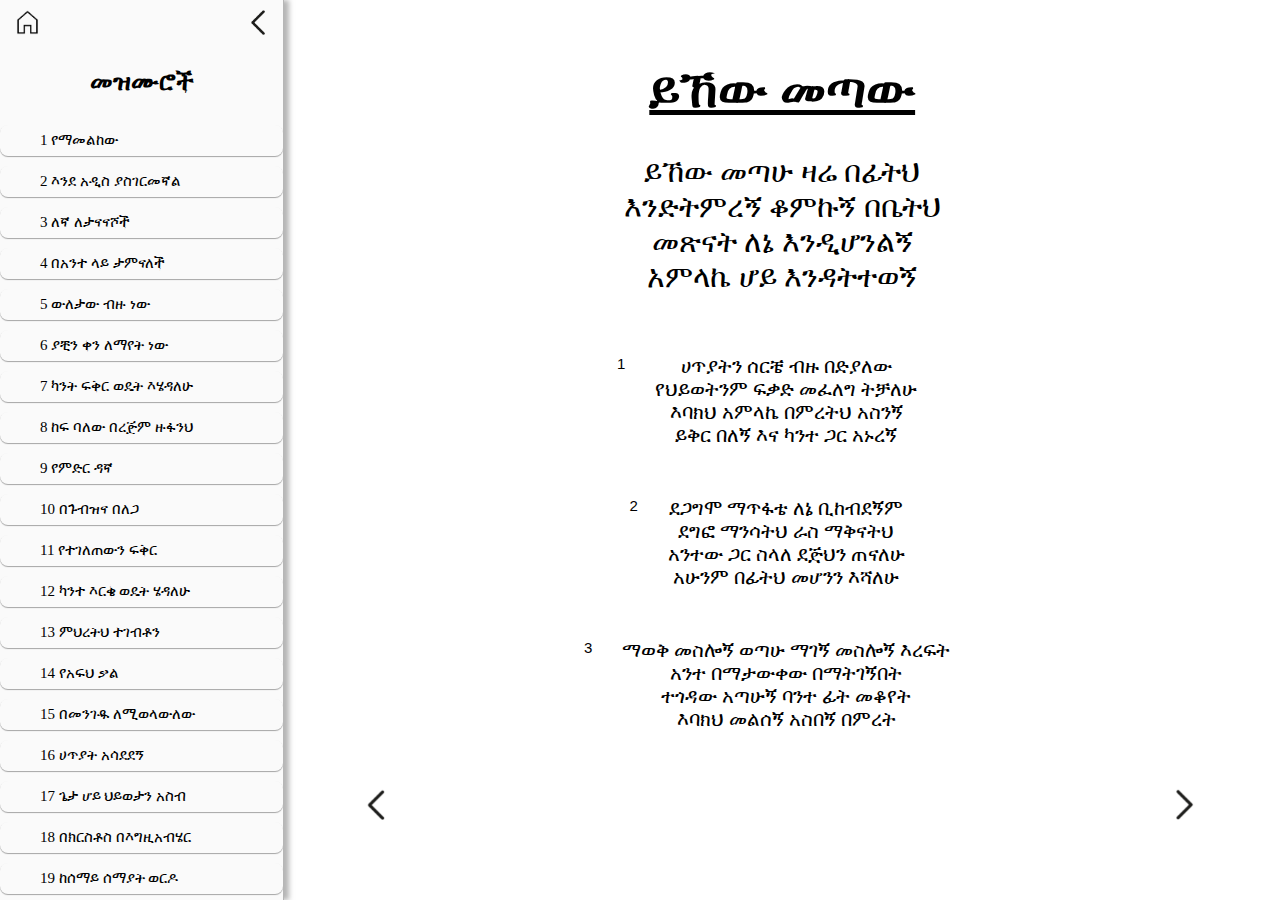
<file: Songs/34.html>
<!DOCTYPE html>
<html lang="en">
<head>
    <meta charset="UTF-8">
    <meta name="viewport" content="width=device-width, initial-scale=1.0">
    <title>Ruhama-ይኸው መጣው</title>
    <link rel="stylesheet" href="songs.css">
</head>
<body>
    <!--Left part of the web-page-->
    <div class="left">
        <div class="mostUpper">
            <a href="file:///C:/Users/Guest/Desktop/VS%20code/Practice/Ruhama%203/index.html">
                <div class="leftOfLeft">
                    <img src="icons/home Icon.png" alt="home icon" class="leftHomeIcon">
                </div>
            </a>

            <div class="rightOfLeft">
                <img src="icons/left arrow.png" alt="left arrow" class="leftLeftArrow">
            </div>
        </div>

        <div class="LeftSongs">
            <div class="leftTitle">
                <p class="leftTitleInParagraph">መዝሙሮች</p>
            </div>

            <div class="listedSongsAllPart">
                <a href="1.html">
                    <div class="listed">
                        <span class="leftNumber">1</span> የማመልከው
                    </div>
                </a>
                <a href="2.html">
                    <div class="listed">
                        <span class="leftNumber">2</span> እንደ አዲስ ያስገርመኛል
                    </div>
                </a>
                <a href="3.html">
                    <div class="listed">
                        <span class="leftNumber">3</span> ለኛ ለታናናሾች
                    </div>
                </a>
                <a href="4.html">
                    <div class="listed">
                        <span class="leftNumber">4</span> በአንተ ላይ ታምናለች
                    </div>
                </a>
                <a href="5.html">
                    <div class="listed">
                        <span class="leftNumber">5</span> ውለታው ብዙ ነው
                    </div>
                </a>
                <a href="6.html">
                    <div class="listed">
                        <span class="leftNumber">6</span> ያቺን ቀን ለማየት ነው
                    </div>
                </a>
                <a href="7.html">
                    <div class="listed">
                        <span class="leftNumber">7</span> ካንት ፍቅር ወዴት እሄዳለሁ
                    </div>
                </a>
                <a href="8.html">
                    <div class="listed">
                        <span class="leftNumber">8</span> ከፍ ባለው በረጅም ዙፋንህ
                    </div>
                </a>
                <a href="9.html">
                    <div class="listed">
                        <span class="leftNumber">9</span> የምድር ዳኛ
                    </div>
                </a>
                <a href="10.html">
                    <div class="listed">
                        <span class="leftNumber">10</span> በጉብዝና በለጋ
                    </div>
                </a>
                <a href="11.html">
                    <div class="listed">
                        <span class="leftNumber">11</span> የተገለጠውን ፍቅር
                    </div>
                </a>
                <a href="12.html">
                    <div class="listed">
                        <span class="leftNumber">12</span> ካንተ እርቄ ወዴት ሄዳለሁ
                    </div>
                </a>
                <a href="13.html">
                    <div class="listed">
                        <span class="leftNumber">13</span> ምህረትህ ተገብቶን
                    </div>
                </a>
                <a href="14.html">
                    <div class="listed">
                        <span class="leftNumber">14</span> የአፍህ ቃል
                    </div>
                </a>
                <a href="15.html">
                    <div class="listed">
                        <span class="leftNumber">15</span> በመንገዱ ለሚወላውለው
                    </div>
                </a>
                <a href="16.html">
                    <div class="listed">
                        <span class="leftNumber">16</span> ሀጥያት አሳደደኝ
                    </div>
                </a>
                <a href="17.html">
                    <div class="listed">
                        <span class="leftNumber">17</span> ጌታ ሆይ ህይወታን አስብ
                    </div>
                </a>
                <a href="18.html">
                    <div class="listed">
                        <span class="leftNumber">18</span> በክርስቶስ በእግዚአብሄር
                    </div>
                </a>
                <a href="19.html">
                    <div class="listed">
                        <span class="leftNumber">19</span> ከሰማይ ሰማያት ወርዶ
                    </div>
                </a>
                <a href="20.html">
                    <div class="listed">
                        <span class="leftNumber">20</span> ይሄ ነው የእኔ አለኝታ
                    </div>
                </a>
                <a href="21.html">
                    <div class="listed">
                        <span class="leftNumber">21</span> ምክንያት አላፈላልግም
                    </div>
                </a>
                <a href="22.html">
                    <div class="listed">
                        <span class="leftNumber">22</span> የዘላለሜ ነህ አንተ
                    </div>
                </a>
                <a href="23.html">
                    <div class="listed">
                        <span class="leftNumber">23</span> አይናችን ይብራንል
                    </div>
                </a>
                <a href="24.html">
                    <div class="listed">
                        <span class="leftNumber">24</span> ሰውን ከፈጣሪው
                    </div>
                </a>
                <a href="27.html">
                    <div class="listed">
                        <span class="leftNumber">25</span> ላሁኑም ለሚመጣው አለም
                    </div>
                </a>
                <a href="26.html">
                    <div class="listed">
                        <span class="leftNumber">26</span> አንተ ያልከው ጸና
                    </div>
                </a>
                <a href="27.html">
                    <div class="listed">
                        <span class="leftNumber">27</span> ባለውለታዬ
                    </div>
                </a>
                <a href="28.html">
                    <div class="listed">
                        <span class="leftNumber">28</span> ምን እላለሁ
                    </div>
                </a>
                <a href="29.html">
                    <div class="listed">
                        <span class="leftNumber">29</span> አዳነኝ ኢየሱስ አዳነኝ
                    </div>
                </a>
                <a href="30.html">
                    <div class="listed">
                        <span class="leftNumber">30</span> ወጣትነቴን
                    </div>
                </a>
                <a href="31.html">
                    <div class="listed">
                        <span class="leftNumber">31</span> ክብር
                    </div>
                </a>
                <a href="32.html">
                    <div class="listed">
                        <span class="leftNumber">32</span> Waqeyo Moti Koo
                    </div>
                </a>
                <a href="33.html">
                    <div class="listed">
                        <span class="leftNumber">33</span> አመስግኑት
                    </div>
                </a>
                <div class="listed" id="selected">
                    <span class="leftNumber">34</span> ይኸው ምውጣሁ
                </div>
                <a href="35.html">
                    <div class="listed">
                        <span class="leftNumber">35</span> ብቻውን ሲመራኝ
                    </div>
                </a>
                <a href="36.html">
                    <div class="listed">
                        <span class="leftNumber">36</span> አንተ የምትወደውን
                    </div>
                </a>
                <a href="37.html">
                    <div class="listed">
                        <span class="leftNumber">37</span> ዛሬም በኛ ዘመን
                    </div>
                </a>
                <a href="38.html">
                    <div class="listed">
                        <span class="leftNumber">38</span> ፍቅርህ ሃይል አለው
                    </div>
                </a>
                <a href="39.html">
                    <div class="listed">
                        <span class="leftNumber">39</span> መልሰን ወደ ቤትህ
                    </div>
                </a>
                <a href="40.html">
                    <div class="listed">
                        <span class="leftNumber">40</span> ናልን ናልን ማራናታ
                    </div>
                </a>
                <a href="41.html">
                    <div class="listed">
                        <span class="leftNumber">41</span> ምርጫዬን አውቃለሁ
                    </div>
                </a>
            </div>
        </div>
    </div>

    <!--Right part of the web-page-->
    <div class="right">
        <h1>ይኸው መጣው</h1>

        <div class="allSong">
            <div class="mainPart">
                ይኸው መጣሁ ዛሬ በፊትህ    <br>
                እንድትምረኝ ቆምኩኝ በቤትህ   <br>
                መጽናት ለኔ እንዲሆንልኝ      <br>
                አምላኬ ሆይ እንዳትተወኝ
            </div>

            <div class="numberSongs">
                <span class="nu">1</span> ሀጥያትን ሰርቼ ብዙ በድያለው      <br>
                የህይወትንም ፍቃድ መፈለግ ትቻለሁ  <br>
                እባክህ አምላኬ በምረትህ አስንኝ     <br>
                ይቅር በለኝ እና ካንተ ጋር አኑረኝ
            </div>

            <div class="numberSongs">
                <span class="nu">2</span> ደጋግሞ ማጥፋቴ ለኔ ቢከብደኝም      <br>
                ደግፎ ማንሳትህ ራስ ማቅናትህ  <br>
                አንተው ጋር ስላለ ደጅህን ጠናለሁ     <br>
                አሁንም በፊትህ መሆንን እሻለሁ
            </div>

            <div class="numberSongs">
                <span class="nu">3</span> ማወቅ መስሎኝ ወጣሁ ማገኝ መስሎኝ እረፍት      <br>
                አንተ በማታውቀው በማትገኝበት  <br>
                ተጎዳው አጣሁኝ ባንተ ፊት መቆየት     <br>
                እባክህ መልሰኝ አስበኝ በምረት
            </div>
        </div>

            <!--Left and Ritearrow-->
        <a href="33.html">
            <div class="leftBottomArrow">
                <img src="icons/left arrow.png" alt="previous page">
            </div>
        </a>
        <a href="35.html">
            <div class="rightBottomArrow">
                <img src="icons/right arrow.png" alt="next page">
            </div>
        </a>
    </div>


</body>
</html>
</file>
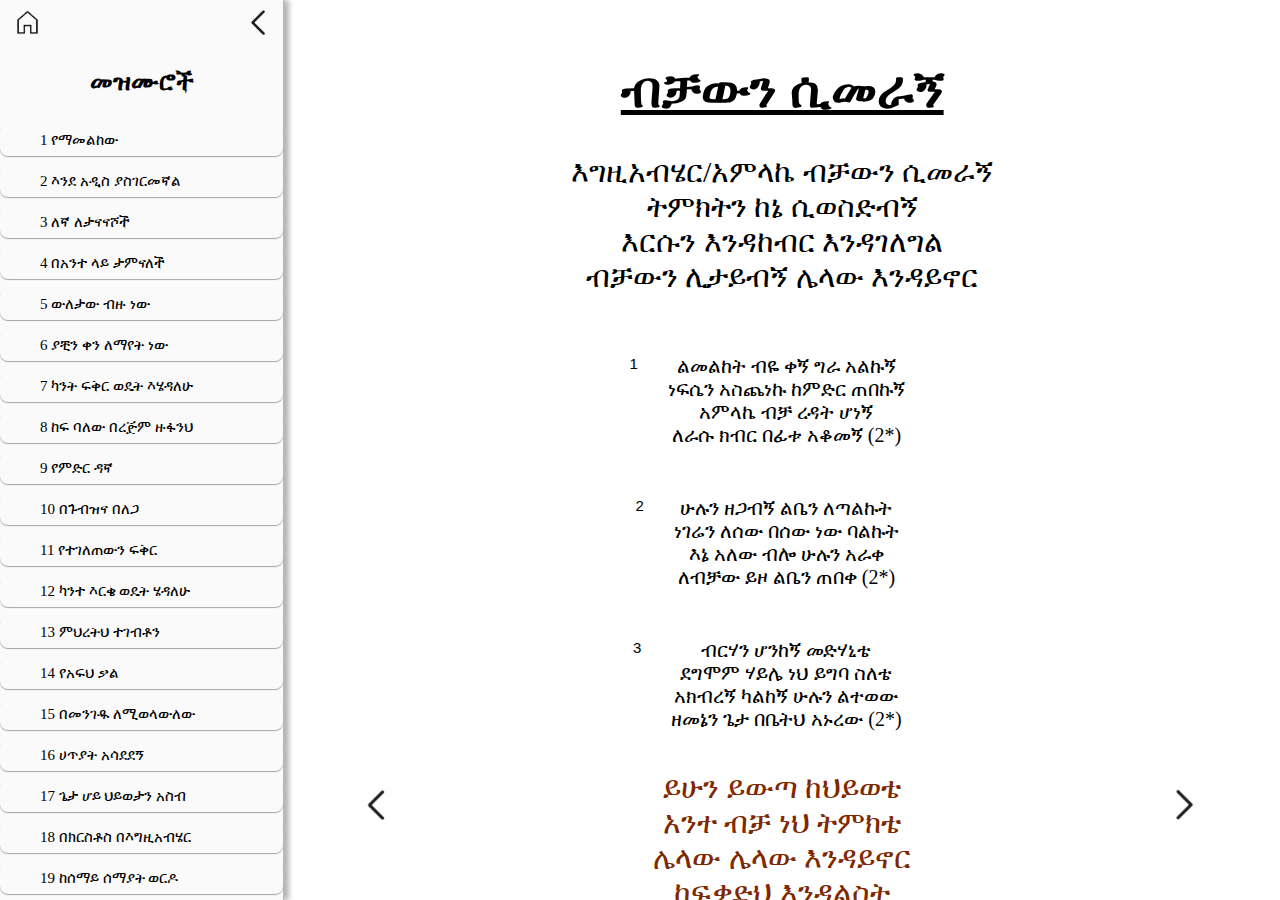
<file: Songs/35.html>
<!DOCTYPE html>
<html lang="en">
<head>
    <meta charset="UTF-8">
    <meta name="viewport" content="width=device-width, initial-scale=1.0">
    <title>Ruhama-ብቻውን ሲመራኝ</title>
    <link rel="stylesheet" href="songs.css">
</head>
<body>
    <!--Left part of the web-page-->
    <div class="left">
        <div class="mostUpper">
            <a href="file:///C:/Users/Guest/Desktop/VS%20code/Practice/Ruhama%203/index.html">
                <div class="leftOfLeft">
                    <img src="icons/home Icon.png" alt="home icon" class="leftHomeIcon">
                </div>
            </a>

            <div class="rightOfLeft">
                <img src="icons/left arrow.png" alt="left arrow" class="leftLeftArrow">
            </div>
        </div>

        <div class="LeftSongs">
            <div class="leftTitle">
                <p class="leftTitleInParagraph">መዝሙሮች</p>
            </div>

            <div class="listedSongsAllPart">
                <a href="1.html">
                    <div class="listed">
                        <span class="leftNumber">1</span> የማመልከው
                    </div>
                </a>
                <a href="2.html">
                    <div class="listed">
                        <span class="leftNumber">2</span> እንደ አዲስ ያስገርመኛል
                    </div>
                </a>
                <a href="3.html">
                    <div class="listed">
                        <span class="leftNumber">3</span> ለኛ ለታናናሾች
                    </div>
                </a>
                <a href="4.html">
                    <div class="listed">
                        <span class="leftNumber">4</span> በአንተ ላይ ታምናለች
                    </div>
                </a>
                <a href="5.html">
                    <div class="listed">
                        <span class="leftNumber">5</span> ውለታው ብዙ ነው
                    </div>
                </a>
                <a href="6.html">
                    <div class="listed">
                        <span class="leftNumber">6</span> ያቺን ቀን ለማየት ነው
                    </div>
                </a>
                <a href="7.html">
                    <div class="listed">
                        <span class="leftNumber">7</span> ካንት ፍቅር ወዴት እሄዳለሁ
                    </div>
                </a>
                <a href="8.html">
                    <div class="listed">
                        <span class="leftNumber">8</span> ከፍ ባለው በረጅም ዙፋንህ
                    </div>
                </a>
                <a href="9.html">
                    <div class="listed">
                        <span class="leftNumber">9</span> የምድር ዳኛ
                    </div>
                </a>
                <a href="10.html">
                    <div class="listed">
                        <span class="leftNumber">10</span> በጉብዝና በለጋ
                    </div>
                </a>
                <a href="11.html">
                    <div class="listed">
                        <span class="leftNumber">11</span> የተገለጠውን ፍቅር
                    </div>
                </a>
                <a href="12.html">
                    <div class="listed">
                        <span class="leftNumber">12</span> ካንተ እርቄ ወዴት ሄዳለሁ
                    </div>
                </a>
                <a href="13.html">
                    <div class="listed">
                        <span class="leftNumber">13</span> ምህረትህ ተገብቶን
                    </div>
                </a>
                <a href="14.html">
                    <div class="listed">
                        <span class="leftNumber">14</span> የአፍህ ቃል
                    </div>
                </a>
                <a href="15.html">
                    <div class="listed">
                        <span class="leftNumber">15</span> በመንገዱ ለሚወላውለው
                    </div>
                </a>
                <a href="16.html">
                    <div class="listed">
                        <span class="leftNumber">16</span> ሀጥያት አሳደደኝ
                    </div>
                </a>
                <a href="17.html">
                    <div class="listed">
                        <span class="leftNumber">17</span> ጌታ ሆይ ህይወታን አስብ
                    </div>
                </a>
                <a href="18.html">
                    <div class="listed">
                        <span class="leftNumber">18</span> በክርስቶስ በእግዚአብሄር
                    </div>
                </a>
                <a href="19.html">
                    <div class="listed">
                        <span class="leftNumber">19</span> ከሰማይ ሰማያት ወርዶ
                    </div>
                </a>
                <a href="20.html">
                    <div class="listed">
                        <span class="leftNumber">20</span> ይሄ ነው የእኔ አለኝታ
                    </div>
                </a>
                <a href="21.html">
                    <div class="listed">
                        <span class="leftNumber">21</span> ምክንያት አላፈላልግም
                    </div>
                </a>
                <a href="22.html">
                    <div class="listed">
                        <span class="leftNumber">22</span> የዘላለሜ ነህ አንተ
                    </div>
                </a>
                <a href="23.html">
                    <div class="listed">
                        <span class="leftNumber">23</span> አይናችን ይብራንል
                    </div>
                </a>
                <a href="24.html">
                    <div class="listed">
                        <span class="leftNumber">24</span> ሰውን ከፈጣሪው
                    </div>
                </a>
                <a href="27.html">
                    <div class="listed">
                        <span class="leftNumber">25</span> ላሁኑም ለሚመጣው አለም
                    </div>
                </a>
                <a href="26.html">
                    <div class="listed">
                        <span class="leftNumber">26</span> አንተ ያልከው ጸና
                    </div>
                </a>
                <a href="27.html">
                    <div class="listed">
                        <span class="leftNumber">27</span> ባለውለታዬ
                    </div>
                </a>
                <a href="28.html">
                    <div class="listed">
                        <span class="leftNumber">28</span> ምን እላለሁ
                    </div>
                </a>
                <a href="29.html">
                    <div class="listed">
                        <span class="leftNumber">29</span> አዳነኝ ኢየሱስ አዳነኝ
                    </div>
                </a>
                <a href="30.html">
                    <div class="listed">
                        <span class="leftNumber">30</span> ወጣትነቴን
                    </div>
                </a>
                <a href="31.html">
                    <div class="listed">
                        <span class="leftNumber">31</span> ክብር
                    </div>
                </a>
                <a href="32.html">
                    <div class="listed">
                        <span class="leftNumber">32</span> Waqeyo Moti Koo
                    </div>
                </a>
                <a href="33.html">
                    <div class="listed">
                        <span class="leftNumber">33</span> አመስግኑት
                    </div>
                </a>
                <a href="34.html">
                    <div class="listed">
                        <span class="leftNumber">34</span> ይኸው ምውጣሁ
                    </div>
                </a>
                <div class="listed" id="selected">
                    <span class="leftNumber">35</span> ብቻውን ሲመራኝ
                </div>
                <a href="36.html">
                    <div class="listed">
                        <span class="leftNumber">36</span> አንተ የምትወደውን
                    </div>
                </a>
                <a href="37.html">
                    <div class="listed">
                        <span class="leftNumber">37</span> ዛሬም በኛ ዘመን
                    </div>
                </a>
                <a href="38.html">
                    <div class="listed">
                        <span class="leftNumber">38</span> ፍቅርህ ሃይል አለው
                    </div>
                </a>
                <a href="39.html">
                    <div class="listed">
                        <span class="leftNumber">39</span> መልሰን ወደ ቤትህ
                    </div>
                </a>
                <a href="40.html">
                    <div class="listed">
                        <span class="leftNumber">40</span> ናልን ናልን ማራናታ
                    </div>
                </a>
                <a href="41.html">
                    <div class="listed">
                        <span class="leftNumber">41</span> ምርጫዬን አውቃለሁ
                    </div>
                </a>
            </div>
        </div>
    </div>

    <!--Right part of the web-page-->
    <div class="right">
        <h1>ብቻውን ሲመራኝ</h1>

        <div class="allSong">
            <div class="mainPart">
                እግዚአብሄር/አምላኬ ብቻውን ሲመራኝ    <br>
                ትምክትን ከኔ ሲወስድብኝ             <br>
                እርሱን እንዳከብር እንዳገለግል           <br>
                ብቻውን ሊታይብኝ ሌላው እንዳይኖር
            </div>

            <div class="numberSongs">
                <span class="nu">1</span> ልመልከት ብዬ ቀኝ ግራ አልኩኝ      <br>
                ነፍሴን አስጨነኩ ከምድር ጠበኩኝ  <br>
                አምላኬ ብቻ ረዳት ሆነኝ    <br>
                ለራሱ ክብር በፊቱ አቆመኝ (2*)
            </div>

            <div class="numberSongs">
                <span class="nu">2</span> ሁሉን ዘጋብኝ ልቤን ለጣልኩት      <br>
                ነገሬን ለሰው በሰው ነው ባልኩት  <br>
                እኔ አለው ብሎ ሁሉን አራቀ     <br>
                ለብቻው ይዞ ልቤን ጠበቀ (2*)
            </div>

            <div class="numberSongs">
                <span class="nu">3</span> ብርሃን ሆንከኝ መድሃኒቴ      <br>
                ደግሞም ሃይሌ ነህ ይግባ ስለቴ  <br>
                አክብረኝ ካልከኝ ሁሉን ልተወው     <br>
                ዘመኔን ጌታ በቤትህ አኑረው (2*)
            </div>

            <div class="mainPart" id="mainPartTwo">
                ይሁን ይውጣ ከህይወቴ            <br>
                አንተ ብቻ ነህ ትምክቴ            <br>
                ሌላው ሌላው እንዳይኖር           <br>
                ከፍቃድህ እንዳልስት              <br>
                መታመኛ ከሆንክ ጽኑ ሃይሌና ብርታቴ   <br>
                ምስጋናህን እኔ አልወስድም          <br>
                ጨምራለሁ አላቆምም
            </div>
        </div>

            <!--Left and Ritearrow-->
        <a href="34.html">
            <div class="leftBottomArrow">
                <img src="icons/left arrow.png" alt="previous page">
            </div>
        </a>
        <a href="36.html">
            <div class="rightBottomArrow">
                <img src="icons/right arrow.png" alt="next page">
            </div>
        </a>
    </div>


</body>
</html>
</file>
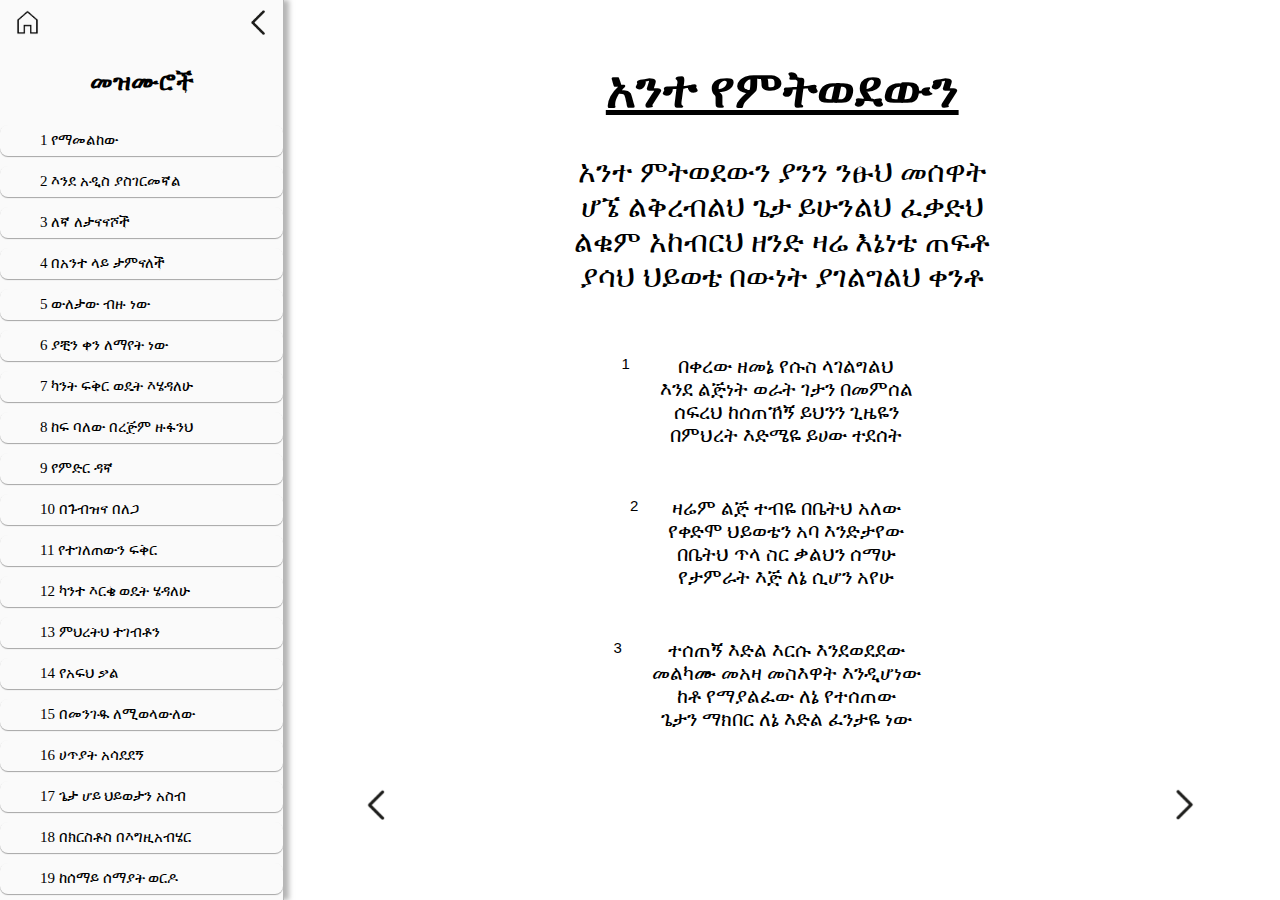
<file: Songs/36.html>
<!DOCTYPE html>
<html lang="en">
<head>
    <meta charset="UTF-8">
    <meta name="viewport" content="width=device-width, initial-scale=1.0">
    <title>Ruhama-አንተ የምትወደውን</title>
    <link rel="stylesheet" href="songs.css">
</head>
<body>
    <!--Left part of the web-page-->
    <div class="left">
        <div class="mostUpper">
            <a href="file:///C:/Users/Guest/Desktop/VS%20code/Practice/Ruhama%203/index.html">
                <div class="leftOfLeft">
                    <img src="icons/home Icon.png" alt="home icon" class="leftHomeIcon">
                </div>
            </a>

            <div class="rightOfLeft">
                <img src="icons/left arrow.png" alt="left arrow" class="leftLeftArrow">
            </div>
        </div>

        <div class="LeftSongs">
            <div class="leftTitle">
                <p class="leftTitleInParagraph">መዝሙሮች</p>
            </div>

            <div class="listedSongsAllPart">
                <a href="1.html">
                    <div class="listed">
                        <span class="leftNumber">1</span> የማመልከው
                    </div>
                </a>
                <a href="2.html">
                    <div class="listed">
                        <span class="leftNumber">2</span> እንደ አዲስ ያስገርመኛል
                    </div>
                </a>
                <a href="3.html">
                    <div class="listed">
                        <span class="leftNumber">3</span> ለኛ ለታናናሾች
                    </div>
                </a>
                <a href="4.html">
                    <div class="listed">
                        <span class="leftNumber">4</span> በአንተ ላይ ታምናለች
                    </div>
                </a>
                <a href="5.html">
                    <div class="listed">
                        <span class="leftNumber">5</span> ውለታው ብዙ ነው
                    </div>
                </a>
                <a href="6.html">
                    <div class="listed">
                        <span class="leftNumber">6</span> ያቺን ቀን ለማየት ነው
                    </div>
                </a>
                <a href="7.html">
                    <div class="listed">
                        <span class="leftNumber">7</span> ካንት ፍቅር ወዴት እሄዳለሁ
                    </div>
                </a>
                <a href="8.html">
                    <div class="listed">
                        <span class="leftNumber">8</span> ከፍ ባለው በረጅም ዙፋንህ
                    </div>
                </a>
                <a href="9.html">
                    <div class="listed">
                        <span class="leftNumber">9</span> የምድር ዳኛ
                    </div>
                </a>
                <a href="10.html">
                    <div class="listed">
                        <span class="leftNumber">10</span> በጉብዝና በለጋ
                    </div>
                </a>
                <a href="11.html">
                    <div class="listed">
                        <span class="leftNumber">11</span> የተገለጠውን ፍቅር
                    </div>
                </a>
                <a href="12.html">
                    <div class="listed">
                        <span class="leftNumber">12</span> ካንተ እርቄ ወዴት ሄዳለሁ
                    </div>
                </a>
                <a href="13.html">
                    <div class="listed">
                        <span class="leftNumber">13</span> ምህረትህ ተገብቶን
                    </div>
                </a>
                <a href="14.html">
                    <div class="listed">
                        <span class="leftNumber">14</span> የአፍህ ቃል
                    </div>
                </a>
                <a href="15.html">
                    <div class="listed">
                        <span class="leftNumber">15</span> በመንገዱ ለሚወላውለው
                    </div>
                </a>
                <a href="16.html">
                    <div class="listed">
                        <span class="leftNumber">16</span> ሀጥያት አሳደደኝ
                    </div>
                </a>
                <a href="17.html">
                    <div class="listed">
                        <span class="leftNumber">17</span> ጌታ ሆይ ህይወታን አስብ
                    </div>
                </a>
                <a href="18.html">
                    <div class="listed">
                        <span class="leftNumber">18</span> በክርስቶስ በእግዚአብሄር
                    </div>
                </a>
                <a href="19.html">
                    <div class="listed">
                        <span class="leftNumber">19</span> ከሰማይ ሰማያት ወርዶ
                    </div>
                </a>
                <a href="20.html">
                    <div class="listed">
                        <span class="leftNumber">20</span> ይሄ ነው የእኔ አለኝታ
                    </div>
                </a>
                <a href="21.html">
                    <div class="listed">
                        <span class="leftNumber">21</span> ምክንያት አላፈላልግም
                    </div>
                </a>
                <a href="22.html">
                    <div class="listed">
                        <span class="leftNumber">22</span> የዘላለሜ ነህ አንተ
                    </div>
                </a>
                <a href="23.html">
                    <div class="listed">
                        <span class="leftNumber">23</span> አይናችን ይብራንል
                    </div>
                </a>
                <a href="24.html">
                    <div class="listed">
                        <span class="leftNumber">24</span> ሰውን ከፈጣሪው
                    </div>
                </a>
                <a href="27.html">
                    <div class="listed">
                        <span class="leftNumber">25</span> ላሁኑም ለሚመጣው አለም
                    </div>
                </a>
                <a href="26.html">
                    <div class="listed">
                        <span class="leftNumber">26</span> አንተ ያልከው ጸና
                    </div>
                </a>
                <a href="27.html">
                    <div class="listed">
                        <span class="leftNumber">27</span> ባለውለታዬ
                    </div>
                </a>
                <a href="28.html">
                    <div class="listed">
                        <span class="leftNumber">28</span> ምን እላለሁ
                    </div>
                </a>
                <a href="29.html">
                    <div class="listed">
                        <span class="leftNumber">29</span> አዳነኝ ኢየሱስ አዳነኝ
                    </div>
                </a>
                <a href="30.html">
                    <div class="listed">
                        <span class="leftNumber">30</span> ወጣትነቴን
                    </div>
                </a>
                <a href="31.html">
                    <div class="listed">
                        <span class="leftNumber">31</span> ክብር
                    </div>
                </a>
                <a href="32.html">
                    <div class="listed">
                        <span class="leftNumber">32</span> Waqeyo Moti Koo
                    </div>
                </a>
                <a href="33.html">
                    <div class="listed">
                        <span class="leftNumber">33</span> አመስግኑት
                    </div>
                </a>
                <a href="34.html">
                    <div class="listed">
                        <span class="leftNumber">34</span> ይኸው ምውጣሁ
                    </div>
                </a>
                <a href="35.html">
                    <div class="listed">
                        <span class="leftNumber">35</span> ብቻውን ሲመራኝ
                    </div>
                </a>
                <div class="listed" id="selected">
                    <span class="leftNumber">36</span> አንተ የምትወደውን
                </div>
                <a href="37.html">
                    <div class="listed">
                        <span class="leftNumber">37</span> ዛሬም በኛ ዘመን
                    </div>
                </a>
                <a href="38.html">
                    <div class="listed">
                        <span class="leftNumber">38</span> ፍቅርህ ሃይል አለው
                    </div>
                </a>
                <a href="39.html">
                    <div class="listed">
                        <span class="leftNumber">39</span> መልሰን ወደ ቤትህ
                    </div>
                </a>
                <a href="40.html">
                    <div class="listed">
                        <span class="leftNumber">40</span> ናልን ናልን ማራናታ
                    </div>
                </a>
                <a href="41.html">
                    <div class="listed">
                        <span class="leftNumber">41</span> ምርጫዬን አውቃለሁ
                    </div>
                </a>
            </div>
        </div>
    </div>

    <!--Right part of the web-page-->
    <div class="right">
        <h1>አንተ የምትወደውን</h1>

        <div class="allSong">
            <div class="mainPart">
                አንተ ምትወደውን ያንን ንፁህ መሰዋት    <br>
                ሆኜ ልቅረብልህ ጌታ ይሁንልህ ፈቃድህ   <br>
                ልቁም አከብርህ ዘንድ ዛሬ እኔነቴ ጠፍቶ      <br>
                ያሳህ ህይወቴ በውነት ያገልግልህ ቀንቶ
            </div>

            <div class="numberSongs">
                <span class="nu">1</span> በቀረው ዘመኔ የሱስ ላገልግልህ      <br>
                እንደ ልጅነት ወራት ገታን በመምሰል  <br>
                ሰፍረህ ከሰጠኸኝ ይህንን ጊዜዬን     <br>
                በምህረት እድሜዬ ይሀው ተደሰት
            </div>

            <div class="numberSongs">
                <span class="nu">2</span> ዛሬም ልጅ ተብዬ በቤትህ አለው      <br>
                የቀድሞ ህይወቴን አባ እንድታየው  <br>
                በቤትህ ጥላ ስር ቃልህን ሰማሁ     <br>
                የታምራት እጅ ለኔ ሲሆን አየሁ
            </div>

            <div class="numberSongs">
                <span class="nu">3</span> ተሰጠኝ እድል እርሱ እንደወደደው      <br>
                መልካሙ መአዛ መስእዋት እንዲሆነው  <br>
                ከቶ የማያልፈው ለኔ የተሰጠው     <br>
                ጌታን ማክበር ለኔ እድል ፈንታዬ ነው
            </div>
        </div>

            <!--Left and Ritearrow-->
        <a href="35.html">
            <div class="leftBottomArrow">
                <img src="icons/left arrow.png" alt="previous page">
            </div>
        </a>
        <a href="37.html">
            <div class="rightBottomArrow">
                <img src="icons/right arrow.png" alt="next page">
            </div>
        </a>
    </div>


</body>
</html>
</file>
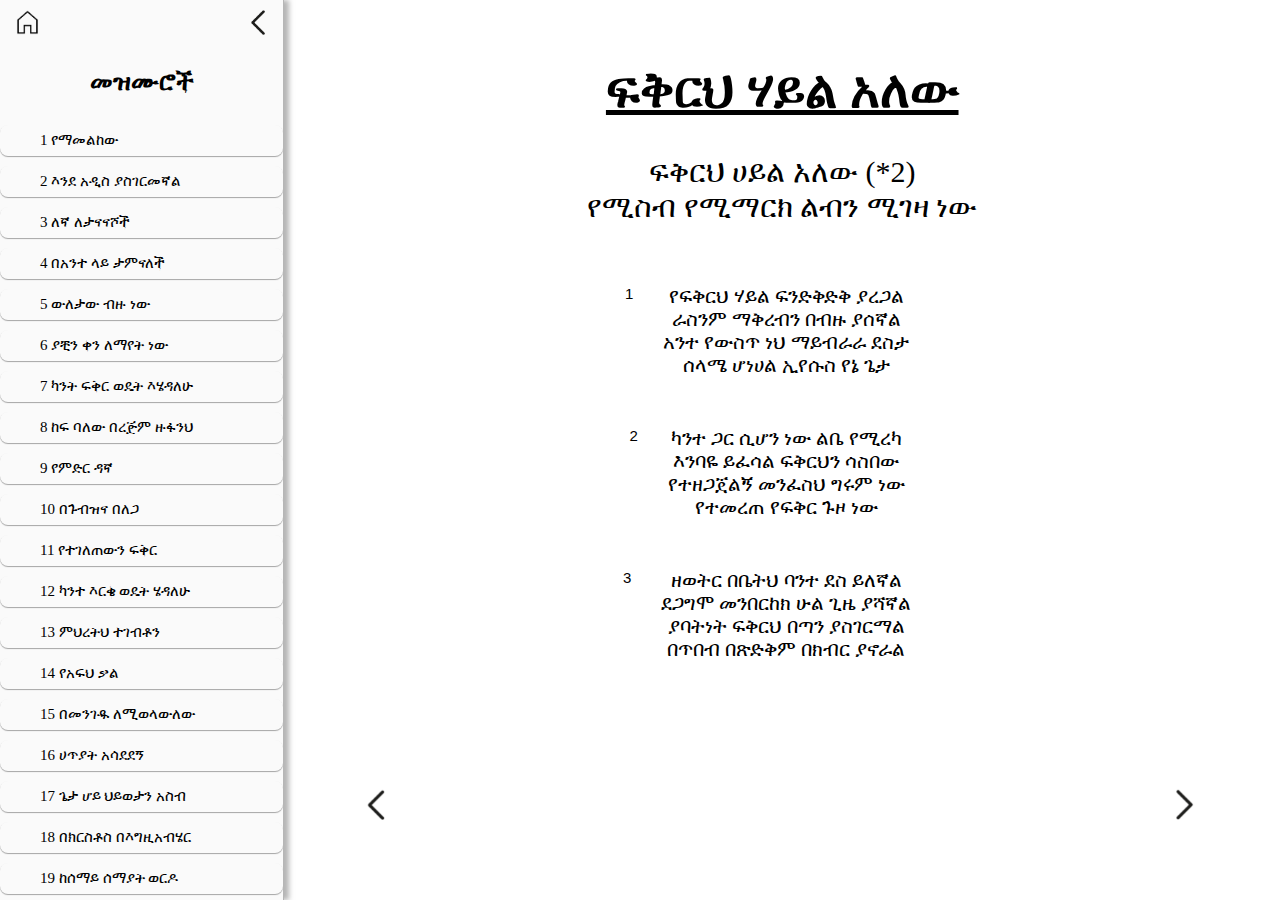
<file: Songs/37.html>
<!DOCTYPE html>
<html lang="en">
<head>
    <meta charset="UTF-8">
    <meta name="viewport" content="width=device-width, initial-scale=1.0">
    <title>Ruhama-ፍቅርህ ሃይል አለው</title>
    <link rel="stylesheet" href="songs.css">
</head>
<body>
    <!--Left part of the web-page-->
    <div class="left">
        <div class="mostUpper">
            <a href="file:///C:/Users/Guest/Desktop/VS%20code/Practice/Ruhama%203/index.html">
                <div class="leftOfLeft">
                    <img src="icons/home Icon.png" alt="home icon" class="leftHomeIcon">
                </div>
            </a>

            <div class="rightOfLeft">
                <img src="icons/left arrow.png" alt="left arrow" class="leftLeftArrow">
            </div>
        </div>

        <div class="LeftSongs">
            <div class="leftTitle">
                <p class="leftTitleInParagraph">መዝሙሮች</p>
            </div>

            <div class="listedSongsAllPart">
                <a href="1.html">
                    <div class="listed">
                        <span class="leftNumber">1</span> የማመልከው
                    </div>
                </a>
                <a href="2.html">
                    <div class="listed">
                        <span class="leftNumber">2</span> እንደ አዲስ ያስገርመኛል
                    </div>
                </a>
                <a href="3.html">
                    <div class="listed">
                        <span class="leftNumber">3</span> ለኛ ለታናናሾች
                    </div>
                </a>
                <a href="4.html">
                    <div class="listed">
                        <span class="leftNumber">4</span> በአንተ ላይ ታምናለች
                    </div>
                </a>
                <a href="5.html">
                    <div class="listed">
                        <span class="leftNumber">5</span> ውለታው ብዙ ነው
                    </div>
                </a>
                <a href="6.html">
                    <div class="listed">
                        <span class="leftNumber">6</span> ያቺን ቀን ለማየት ነው
                    </div>
                </a>
                <a href="7.html">
                    <div class="listed">
                        <span class="leftNumber">7</span> ካንት ፍቅር ወዴት እሄዳለሁ
                    </div>
                </a>
                <a href="8.html">
                    <div class="listed">
                        <span class="leftNumber">8</span> ከፍ ባለው በረጅም ዙፋንህ
                    </div>
                </a>
                <a href="9.html">
                    <div class="listed">
                        <span class="leftNumber">9</span> የምድር ዳኛ
                    </div>
                </a>
                <a href="10.html">
                    <div class="listed">
                        <span class="leftNumber">10</span> በጉብዝና በለጋ
                    </div>
                </a>
                <a href="11.html">
                    <div class="listed">
                        <span class="leftNumber">11</span> የተገለጠውን ፍቅር
                    </div>
                </a>
                <a href="12.html">
                    <div class="listed">
                        <span class="leftNumber">12</span> ካንተ እርቄ ወዴት ሄዳለሁ
                    </div>
                </a>
                <a href="13.html">
                    <div class="listed">
                        <span class="leftNumber">13</span> ምህረትህ ተገብቶን
                    </div>
                </a>
                <a href="14.html">
                    <div class="listed">
                        <span class="leftNumber">14</span> የአፍህ ቃል
                    </div>
                </a>
                <a href="15.html">
                    <div class="listed">
                        <span class="leftNumber">15</span> በመንገዱ ለሚወላውለው
                    </div>
                </a>
                <a href="16.html">
                    <div class="listed">
                        <span class="leftNumber">16</span> ሀጥያት አሳደደኝ
                    </div>
                </a>
                <a href="17.html">
                    <div class="listed">
                        <span class="leftNumber">17</span> ጌታ ሆይ ህይወታን አስብ
                    </div>
                </a>
                <a href="18.html">
                    <div class="listed">
                        <span class="leftNumber">18</span> በክርስቶስ በእግዚአብሄር
                    </div>
                </a>
                <a href="19.html">
                    <div class="listed">
                        <span class="leftNumber">19</span> ከሰማይ ሰማያት ወርዶ
                    </div>
                </a>
                <a href="20.html">
                    <div class="listed">
                        <span class="leftNumber">20</span> ይሄ ነው የእኔ አለኝታ
                    </div>
                </a>
                <a href="21.html">
                    <div class="listed">
                        <span class="leftNumber">21</span> ምክንያት አላፈላልግም
                    </div>
                </a>
                <a href="22.html">
                    <div class="listed">
                        <span class="leftNumber">22</span> የዘላለሜ ነህ አንተ
                    </div>
                </a>
                <a href="23.html">
                    <div class="listed">
                        <span class="leftNumber">23</span> አይናችን ይብራንል
                    </div>
                </a>
                <a href="24.html">
                    <div class="listed">
                        <span class="leftNumber">24</span> ሰውን ከፈጣሪው
                    </div>
                </a>
                <a href="27.html">
                    <div class="listed">
                        <span class="leftNumber">25</span> ላሁኑም ለሚመጣው አለም
                    </div>
                </a>
                <a href="26.html">
                    <div class="listed">
                        <span class="leftNumber">26</span> አንተ ያልከው ጸና
                    </div>
                </a>
                <a href="27.html">
                    <div class="listed">
                        <span class="leftNumber">27</span> ባለውለታዬ
                    </div>
                </a>
                <a href="28.html">
                    <div class="listed">
                        <span class="leftNumber">28</span> ምን እላለሁ
                    </div>
                </a>
                <a href="29.html">
                    <div class="listed">
                        <span class="leftNumber">29</span> አዳነኝ ኢየሱስ አዳነኝ
                    </div>
                </a>
                <a href="30.html">
                    <div class="listed">
                        <span class="leftNumber">30</span> ወጣትነቴን
                    </div>
                </a>
                <a href="31.html">
                    <div class="listed">
                        <span class="leftNumber">31</span> ክብር
                    </div>
                </a>
                <a href="32.html">
                    <div class="listed">
                        <span class="leftNumber">32</span> Waqeyo Moti Koo
                    </div>
                </a>
                <a href="33.html">
                    <div class="listed">
                        <span class="leftNumber">33</span> አመስግኑት
                    </div>
                </a>
                <a href="34.html">
                    <div class="listed">
                        <span class="leftNumber">34</span> ይኸው ምውጣሁ
                    </div>
                </a>
                <a href="35.html">
                    <div class="listed">
                        <span class="leftNumber">35</span> ብቻውን ሲመራኝ
                    </div>
                </a>
                <a href="36.html">
                    <div class="listed">
                        <span class="leftNumber">36</span> አንተ የምትወደውን
                    </div>
                </a>
                <a href="37.html">
                    <div class="listed">
                        <span class="leftNumber">37</span> ዛሬም በኛ ዘመን
                    </div>
                </a>
                <div class="listed" id="selected">
                    <span class="leftNumber">38</span> ፍቅርህ ሃይል አለው
                </div>
                <a href="39.html">
                    <div class="listed">
                        <span class="leftNumber">39</span> መልሰን ወደ ቤትህ
                    </div>
                </a>
                <a href="40.html">
                    <div class="listed">
                        <span class="leftNumber">40</span> ናልን ናልን ማራናታ
                    </div>
                </a>
                <a href="41.html">
                    <div class="listed">
                        <span class="leftNumber">41</span> ምርጫዬን አውቃለሁ
                    </div>
                </a>
            </div>
        </div>
    </div>

    <!--Right part of the web-page-->
    <div class="right">
        <h1>ፍቅርህ ሃይል አለው</h1>

        <div class="allSong">
            <div class="mainPart">
                ፍቅርህ ሀይል አለው (*2)    <br>
                የሚስብ የሚማርክ ልብን ሚገዛ ነው
            </div>

            <div class="numberSongs">
                <span class="nu">1</span> የፍቅርህ ሃይል ፍንድቅድቅ ያረጋል      <br>
                ራስንም ማቅረብን በብዙ ያሰኛል  <br>
                አንተ የውስጥ ነህ ማይብራራ ደስታ     <br>
                ሰላሜ ሆነሀል ኢየሱስ የኔ ጌታ
            </div>

            <div class="numberSongs">
                <span class="nu">2</span> ካንተ ጋር ሲሆን ነው ልቤ የሚረካ      <br>
                እንባዬ ይፈሳል ፍቅርህን ሳስበው  <br>
                የተዘጋጀልኝ መንፈስህ ግሩም ነው     <br>
                የተመረጠ የፍቅር ጉዞ ነው
            </div>

            <div class="numberSongs">
                <span class="nu">3</span> ዘወትር በቤትህ ባንተ ደስ ይለኛል      <br>
                ደጋግሞ መንበርከክ ሁል ጊዜ ያሻኛል  <br>
                ያባትነት ፍቅርህ በጣን ያስገርማል     <br>
                በጥበብ በጽድቅም በክብር ያኖራል
            </div>
        </div>

            <!--Left and Ritearrow-->
        <a href="37.html">
            <div class="leftBottomArrow">
                <img src="icons/left arrow.png" alt="previous page">
            </div>
        </a>
        <a href="39.html">
            <div class="rightBottomArrow">
                <img src="icons/right arrow.png" alt="next page">
            </div>
        </a>
    </div>


</body>
</html>
</file>
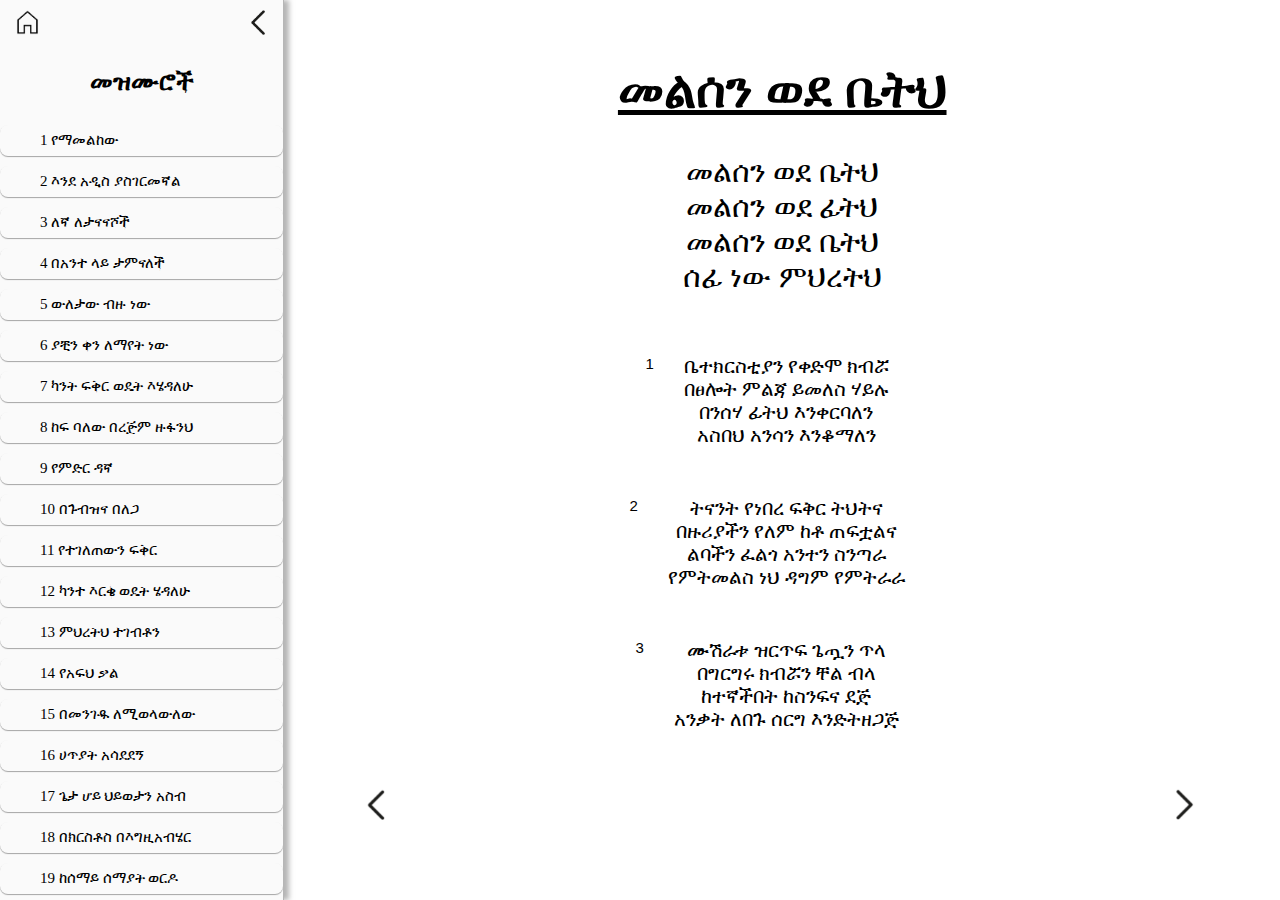
<file: Songs/39.html>
<!DOCTYPE html>
<html lang="en">
<head>
    <meta charset="UTF-8">
    <meta name="viewport" content="width=device-width, initial-scale=1.0">
    <title>Ruhama-መልሰን ወደ ቤትህ</title>
    <link rel="stylesheet" href="songs.css">
</head>
<body>
    <!--Left part of the web-page-->
    <div class="left">
        <div class="mostUpper">
            <a href="file:///C:/Users/Guest/Desktop/VS%20code/Practice/Ruhama%203/index.html">
                <div class="leftOfLeft">
                    <img src="icons/home Icon.png" alt="home icon" class="leftHomeIcon">
                </div>
            </a>

            <div class="rightOfLeft">
                <img src="icons/left arrow.png" alt="left arrow" class="leftLeftArrow">
            </div>
        </div>

        <div class="LeftSongs">
            <div class="leftTitle">
                <p class="leftTitleInParagraph">መዝሙሮች</p>
            </div>

            <div class="listedSongsAllPart">
                <a href="1.html">
                    <div class="listed">
                        <span class="leftNumber">1</span> የማመልከው
                    </div>
                </a>
                <a href="2.html">
                    <div class="listed">
                        <span class="leftNumber">2</span> እንደ አዲስ ያስገርመኛል
                    </div>
                </a>
                <a href="3.html">
                    <div class="listed">
                        <span class="leftNumber">3</span> ለኛ ለታናናሾች
                    </div>
                </a>
                <a href="4.html">
                    <div class="listed">
                        <span class="leftNumber">4</span> በአንተ ላይ ታምናለች
                    </div>
                </a>
                <a href="5.html">
                    <div class="listed">
                        <span class="leftNumber">5</span> ውለታው ብዙ ነው
                    </div>
                </a>
                <a href="6.html">
                    <div class="listed">
                        <span class="leftNumber">6</span> ያቺን ቀን ለማየት ነው
                    </div>
                </a>
                <a href="7.html">
                    <div class="listed">
                        <span class="leftNumber">7</span> ካንት ፍቅር ወዴት እሄዳለሁ
                    </div>
                </a>
                <a href="8.html">
                    <div class="listed">
                        <span class="leftNumber">8</span> ከፍ ባለው በረጅም ዙፋንህ
                    </div>
                </a>
                <a href="9.html">
                    <div class="listed">
                        <span class="leftNumber">9</span> የምድር ዳኛ
                    </div>
                </a>
                <a href="10.html">
                    <div class="listed">
                        <span class="leftNumber">10</span> በጉብዝና በለጋ
                    </div>
                </a>
                <a href="11.html">
                    <div class="listed">
                        <span class="leftNumber">11</span> የተገለጠውን ፍቅር
                    </div>
                </a>
                <a href="12.html">
                    <div class="listed">
                        <span class="leftNumber">12</span> ካንተ እርቄ ወዴት ሄዳለሁ
                    </div>
                </a>
                <a href="13.html">
                    <div class="listed">
                        <span class="leftNumber">13</span> ምህረትህ ተገብቶን
                    </div>
                </a>
                <a href="14.html">
                    <div class="listed">
                        <span class="leftNumber">14</span> የአፍህ ቃል
                    </div>
                </a>
                <a href="15.html">
                    <div class="listed">
                        <span class="leftNumber">15</span> በመንገዱ ለሚወላውለው
                    </div>
                </a>
                <a href="16.html">
                    <div class="listed">
                        <span class="leftNumber">16</span> ሀጥያት አሳደደኝ
                    </div>
                </a>
                <a href="17.html">
                    <div class="listed">
                        <span class="leftNumber">17</span> ጌታ ሆይ ህይወታን አስብ
                    </div>
                </a>
                <a href="18.html">
                    <div class="listed">
                        <span class="leftNumber">18</span> በክርስቶስ በእግዚአብሄር
                    </div>
                </a>
                <a href="19.html">
                    <div class="listed">
                        <span class="leftNumber">19</span> ከሰማይ ሰማያት ወርዶ
                    </div>
                </a>
                <a href="20.html">
                    <div class="listed">
                        <span class="leftNumber">20</span> ይሄ ነው የእኔ አለኝታ
                    </div>
                </a>
                <a href="21.html">
                    <div class="listed">
                        <span class="leftNumber">21</span> ምክንያት አላፈላልግም
                    </div>
                </a>
                <a href="22.html">
                    <div class="listed">
                        <span class="leftNumber">22</span> የዘላለሜ ነህ አንተ
                    </div>
                </a>
                <a href="23.html">
                    <div class="listed">
                        <span class="leftNumber">23</span> አይናችን ይብራንል
                    </div>
                </a>
                <a href="24.html">
                    <div class="listed">
                        <span class="leftNumber">24</span> ሰውን ከፈጣሪው
                    </div>
                </a>
                <a href="27.html">
                    <div class="listed">
                        <span class="leftNumber">25</span> ላሁኑም ለሚመጣው አለም
                    </div>
                </a>
                <a href="26.html">
                    <div class="listed">
                        <span class="leftNumber">26</span> አንተ ያልከው ጸና
                    </div>
                </a>
                <a href="27.html">
                    <div class="listed">
                        <span class="leftNumber">27</span> ባለውለታዬ
                    </div>
                </a>
                <a href="28.html">
                    <div class="listed">
                        <span class="leftNumber">28</span> ምን እላለሁ
                    </div>
                </a>
                <a href="29.html">
                    <div class="listed">
                        <span class="leftNumber">29</span> አዳነኝ ኢየሱስ አዳነኝ
                    </div>
                </a>
                <a href="30.html">
                    <div class="listed">
                        <span class="leftNumber">30</span> ወጣትነቴን
                    </div>
                </a>
                <a href="31.html">
                    <div class="listed">
                        <span class="leftNumber">31</span> ክብር
                    </div>
                </a>
                <a href="32.html">
                    <div class="listed">
                        <span class="leftNumber">32</span> Waqeyo Moti Koo
                    </div>
                </a>
                <a href="33.html">
                    <div class="listed">
                        <span class="leftNumber">33</span> አመስግኑት
                    </div>
                </a>
                <a href="34.html">
                    <div class="listed">
                        <span class="leftNumber">34</span> ይኸው ምውጣሁ
                    </div>
                </a>
                <a href="35.html">
                    <div class="listed">
                        <span class="leftNumber">35</span> ብቻውን ሲመራኝ
                    </div>
                </a>
                <a href="36.html">
                    <div class="listed">
                        <span class="leftNumber">36</span> አንተ የምትወደውን
                    </div>
                </a>
                <a href="37.html">
                    <div class="listed">
                        <span class="leftNumber">37</span> ዛሬም በኛ ዘመን
                    </div>
                </a>
                <a href="38.html">
                    <div class="listed">
                        <span class="leftNumber">38</span> ፍቅርህ ሃይል አለው
                    </div>
                </a>
                <div class="listed" id="selected">
                    <span class="leftNumber">39</span> መልሰን ወደ ቤትህ
                </div>
                <a href="40.html">
                    <div class="listed">
                        <span class="leftNumber">40</span> ናልን ናልን ማራናታ
                    </div>
                </a>
                <a href="41.html">
                    <div class="listed">
                        <span class="leftNumber">41</span> ምርጫዬን አውቃለሁ
                    </div>
                </a>
            </div>
        </div>
    </div>

    <!--Right part of the web-page-->
    <div class="right">
        <h1>መልሰን ወደ ቤትህ</h1>

        <div class="allSong">
            <div class="mainPart">
                መልሰን ወደ ቤትህ    <br>
                መልሰን ወደ ፊትህ   <br>
                መልሰን ወደ ቤትህ      <br>
                ሰፊ ነው ምህረትህ
            </div>

            <div class="numberSongs">
                <span class="nu">1</span> ቤተክርስቲያን የቀድሞ ክብሯ      <br>
                በፀሎት ምልጃ ይመለስ ሃይሉ  <br>
                በንሰሃ ፊትህ እንቀርባለን     <br>
                አስበህ አንሳን እንቆማለን
            </div>

            <div class="numberSongs">
                <span class="nu">2</span> ትናንት የነበረ ፍቅር ትህትና      <br>
                በዙሪያችን የለም ከቶ ጠፍቷልና  <br>
                ልባችን ፈልጎ አንተን ስንጣራ     <br>
                የምትመልስ ነህ ዳግም የምትራራ
            </div>

            <div class="numberSongs">
                <span class="nu">3</span> ሙሽራቱ ዝርጥፍ ጌጧን ጥላ      <br>
                በግርግሩ ክብሯን ቸል ብላ  <br>
                ከተኛችበት ከስንፍና ደጅ     <br>
                አንቃት ለበጉ ሰርግ እንድትዘጋጅ
            </div>
        </div>

            <!--Left and Ritearrow-->
        <a href="38.html">
            <div class="leftBottomArrow">
                <img src="icons/left arrow.png" alt="previous page">
            </div>
        </a>
        <a href="40.html">
            <div class="rightBottomArrow">
                <img src="icons/right arrow.png" alt="next page">
            </div>
        </a>
    </div>


</body>
</html>
</file>
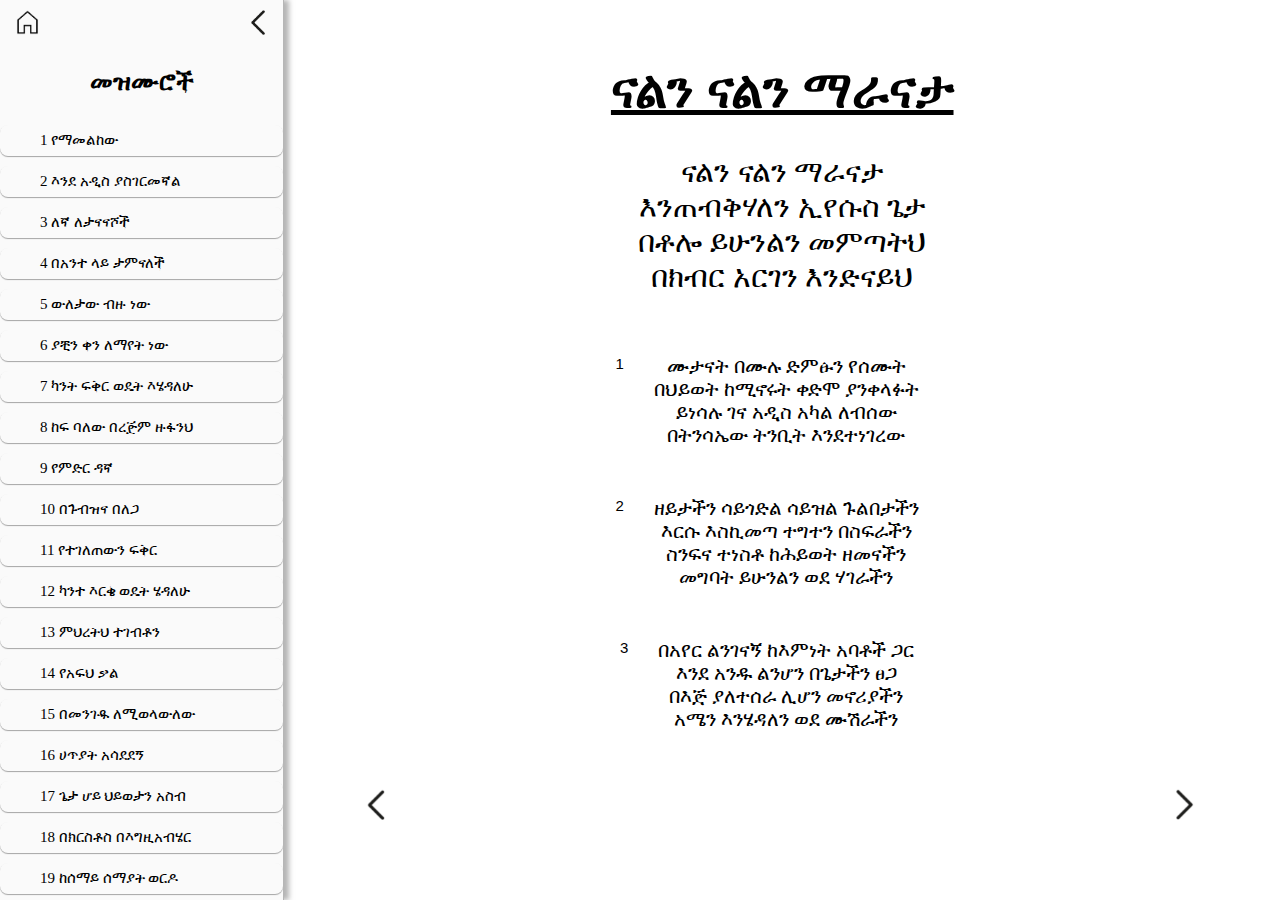
<file: Songs/40.html>
<!DOCTYPE html>
<html lang="en">
<head>
    <meta charset="UTF-8">
    <meta name="viewport" content="width=device-width, initial-scale=1.0">
    <title>Ruhama-ናልን ናልን ማራናታ</title>
    <link rel="stylesheet" href="songs.css">
</head>
<body>
    <!--Left part of the web-page-->
    <div class="left">
        <div class="mostUpper">
            <a href="file:///C:/Users/Guest/Desktop/VS%20code/Practice/Ruhama%203/index.html">
                <div class="leftOfLeft">
                    <img src="icons/home Icon.png" alt="home icon" class="leftHomeIcon">
                </div>
            </a>

            <div class="rightOfLeft">
                <img src="icons/left arrow.png" alt="left arrow" class="leftLeftArrow">
            </div>
        </div>

        <div class="LeftSongs">
            <div class="leftTitle">
                <p class="leftTitleInParagraph">መዝሙሮች</p>
            </div>

            <div class="listedSongsAllPart">
                <a href="1.html">
                    <div class="listed">
                        <span class="leftNumber">1</span> የማመልከው
                    </div>
                </a>
                <a href="2.html">
                    <div class="listed">
                        <span class="leftNumber">2</span> እንደ አዲስ ያስገርመኛል
                    </div>
                </a>
                <a href="3.html">
                    <div class="listed">
                        <span class="leftNumber">3</span> ለኛ ለታናናሾች
                    </div>
                </a>
                <a href="4.html">
                    <div class="listed">
                        <span class="leftNumber">4</span> በአንተ ላይ ታምናለች
                    </div>
                </a>
                <a href="5.html">
                    <div class="listed">
                        <span class="leftNumber">5</span> ውለታው ብዙ ነው
                    </div>
                </a>
                <a href="6.html">
                    <div class="listed">
                        <span class="leftNumber">6</span> ያቺን ቀን ለማየት ነው
                    </div>
                </a>
                <a href="7.html">
                    <div class="listed">
                        <span class="leftNumber">7</span> ካንት ፍቅር ወዴት እሄዳለሁ
                    </div>
                </a>
                <a href="8.html">
                    <div class="listed">
                        <span class="leftNumber">8</span> ከፍ ባለው በረጅም ዙፋንህ
                    </div>
                </a>
                <a href="9.html">
                    <div class="listed">
                        <span class="leftNumber">9</span> የምድር ዳኛ
                    </div>
                </a>
                <a href="10.html">
                    <div class="listed">
                        <span class="leftNumber">10</span> በጉብዝና በለጋ
                    </div>
                </a>
                <a href="11.html">
                    <div class="listed">
                        <span class="leftNumber">11</span> የተገለጠውን ፍቅር
                    </div>
                </a>
                <a href="12.html">
                    <div class="listed">
                        <span class="leftNumber">12</span> ካንተ እርቄ ወዴት ሄዳለሁ
                    </div>
                </a>
                <a href="13.html">
                    <div class="listed">
                        <span class="leftNumber">13</span> ምህረትህ ተገብቶን
                    </div>
                </a>
                <a href="14.html">
                    <div class="listed">
                        <span class="leftNumber">14</span> የአፍህ ቃል
                    </div>
                </a>
                <a href="15.html">
                    <div class="listed">
                        <span class="leftNumber">15</span> በመንገዱ ለሚወላውለው
                    </div>
                </a>
                <a href="16.html">
                    <div class="listed">
                        <span class="leftNumber">16</span> ሀጥያት አሳደደኝ
                    </div>
                </a>
                <a href="17.html">
                    <div class="listed">
                        <span class="leftNumber">17</span> ጌታ ሆይ ህይወታን አስብ
                    </div>
                </a>
                <a href="18.html">
                    <div class="listed">
                        <span class="leftNumber">18</span> በክርስቶስ በእግዚአብሄር
                    </div>
                </a>
                <a href="19.html">
                    <div class="listed">
                        <span class="leftNumber">19</span> ከሰማይ ሰማያት ወርዶ
                    </div>
                </a>
                <a href="20.html">
                    <div class="listed">
                        <span class="leftNumber">20</span> ይሄ ነው የእኔ አለኝታ
                    </div>
                </a>
                <a href="21.html">
                    <div class="listed">
                        <span class="leftNumber">21</span> ምክንያት አላፈላልግም
                    </div>
                </a>
                <a href="22.html">
                    <div class="listed">
                        <span class="leftNumber">22</span> የዘላለሜ ነህ አንተ
                    </div>
                </a>
                <a href="23.html">
                    <div class="listed">
                        <span class="leftNumber">23</span> አይናችን ይብራንል
                    </div>
                </a>
                <a href="24.html">
                    <div class="listed">
                        <span class="leftNumber">24</span> ሰውን ከፈጣሪው
                    </div>
                </a>
                <a href="27.html">
                    <div class="listed">
                        <span class="leftNumber">25</span> ላሁኑም ለሚመጣው አለም
                    </div>
                </a>
                <a href="26.html">
                    <div class="listed">
                        <span class="leftNumber">26</span> አንተ ያልከው ጸና
                    </div>
                </a>
                <a href="27.html">
                    <div class="listed">
                        <span class="leftNumber">27</span> ባለውለታዬ
                    </div>
                </a>
                <a href="28.html">
                    <div class="listed">
                        <span class="leftNumber">28</span> ምን እላለሁ
                    </div>
                </a>
                <a href="29.html">
                    <div class="listed">
                        <span class="leftNumber">29</span> አዳነኝ ኢየሱስ አዳነኝ
                    </div>
                </a>
                <a href="30.html">
                    <div class="listed">
                        <span class="leftNumber">30</span> ወጣትነቴን
                    </div>
                </a>
                <a href="31.html">
                    <div class="listed">
                        <span class="leftNumber">31</span> ክብር
                    </div>
                </a>
                <a href="32.html">
                    <div class="listed">
                        <span class="leftNumber">32</span> Waqeyo Moti Koo
                    </div>
                </a>
                <a href="33.html">
                    <div class="listed">
                        <span class="leftNumber">33</span> አመስግኑት
                    </div>
                </a>
                <a href="34.html">
                    <div class="listed">
                        <span class="leftNumber">34</span> ይኸው ምውጣሁ
                    </div>
                </a>
                <a href="35.html">
                    <div class="listed">
                        <span class="leftNumber">35</span> ብቻውን ሲመራኝ
                    </div>
                </a>
                <a href="36.html">
                    <div class="listed">
                        <span class="leftNumber">36</span> አንተ የምትወደውን
                    </div>
                </a>
                <a href="37.html">
                    <div class="listed">
                        <span class="leftNumber">37</span> ዛሬም በኛ ዘመን
                    </div>
                </a>
                <a href="38.html">
                    <div class="listed">
                        <span class="leftNumber">38</span> ፍቅርህ ሃይል አለው
                    </div>
                </a>
                <a href="39.html">
                    <div class="listed">
                        <span class="leftNumber">39</span> መልሰን ወደ ቤትህ
                    </div>
                </a>
                <div class="listed" id="selected">
                    <span class="leftNumber">40</span> ናልን ናልን ማራናታ
                </div>
                <a href="41.html">
                    <div class="listed">
                        <span class="leftNumber">41</span> ምርጫዬን አውቃለሁ
                    </div>
                </a>
            </div>
        </div>
    </div>

    <!--Right part of the web-page-->
    <div class="right">
        <h1>ናልን ናልን ማራናታ</h1>

        <div class="allSong">
            <div class="mainPart">
                ናልን ናልን ማራናታ    <br>
                እንጠብቅሃለን ኢየሱስ ጌታ   <br>
                በቶሎ ይሁንልን መምጣትህ      <br>
                በክብር አርገን እንድናይህ
            </div>

            <div class="numberSongs">
                <span class="nu">1</span> ሙታናት በሙሉ ድምፁን የሰሙት      <br>
                በህይወት ከሚኖሩት ቀድሞ ያንቀላፉት  <br>
                ይነሳሉ ገና አዲስ አካል ለብሰው     <br>
                በትንሳኤው ትንቢት እንደተነገረው
            </div>

            <div class="numberSongs">
                <span class="nu">2</span> ዘይታችን ሳይጎድል ሳይዝል ጉልበታችን       <br>
                እርሱ እስኪመጣ ተግተን በስፍራችን  <br>
                ስንፍና ተነስቶ ከሕይወት ዘመናችን    <br>
                መግባት ይሁንልን ወደ ሃገራችን
            </div>

            <div class="numberSongs">
                <span class="nu">3</span> በአየር ልንገናኝ ከእምነት አባቶች ጋር    <br>
                እንደ አንዱ ልንሆን በጌታችን ፀጋ  <br>
                በእጅ ያለተሰራ ሊሆን መኖሪያችን     <br>
                አሜን እንሄዳለን ወደ ሙሽራችን
            </div>
        </div>

            <!--Left and Ritearrow-->
        <a href="39.html">
            <div class="leftBottomArrow">
                <img src="icons/left arrow.png" alt="previous page">
            </div>
        </a>
        <a href="41.html">
            <div class="rightBottomArrow">
                <img src="icons/right arrow.png" alt="next page">
            </div>
        </a>
    </div>


</body>
</html>
</file>
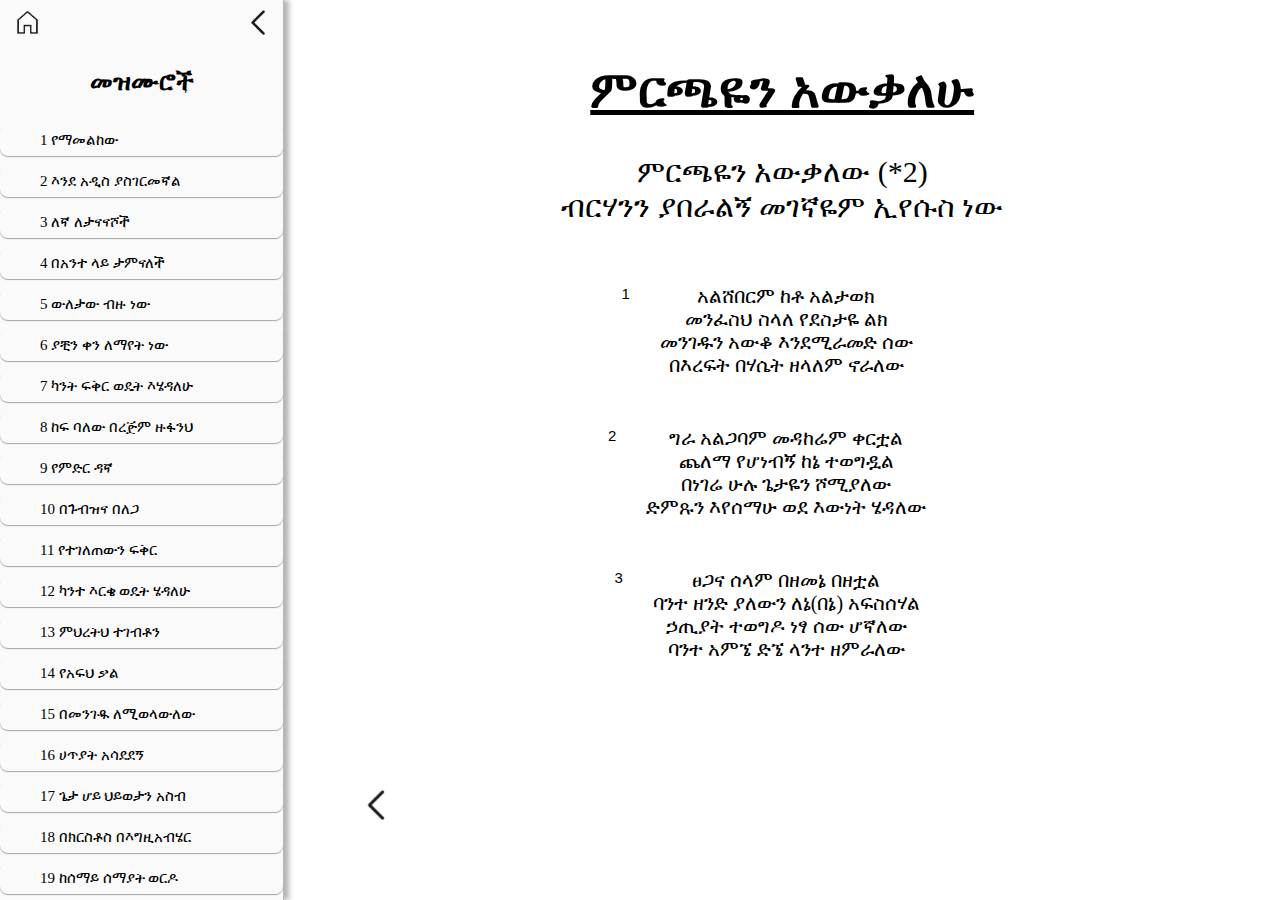
<file: Songs/41.html>
<!DOCTYPE html>
<html lang="en">
<head>
    <meta charset="UTF-8">
    <meta name="viewport" content="width=device-width, initial-scale=1.0">
    <title>Ruhama-ምርጫዬን አውቃለሁ</title>
    <link rel="stylesheet" href="songs.css">
</head>
<body>
    <!--Left part of the web-page-->
    <div class="left">
        <div class="mostUpper">
            <a href="file:///C:/Users/Guest/Desktop/VS%20code/Practice/Ruhama%203/index.html">
                <div class="leftOfLeft">
                    <img src="icons/home Icon.png" alt="home icon" class="leftHomeIcon">
                </div>
            </a>

            <div class="rightOfLeft">
                <img src="icons/left arrow.png" alt="left arrow" class="leftLeftArrow">
            </div>
        </div>

        <div class="LeftSongs">
            <div class="leftTitle">
                <p class="leftTitleInParagraph">መዝሙሮች</p>
            </div>

            <div class="listedSongsAllPart">
                <a href="1.html">
                    <div class="listed">
                        <span class="leftNumber">1</span> የማመልከው
                    </div>
                </a>
                <a href="2.html">
                    <div class="listed">
                        <span class="leftNumber">2</span> እንደ አዲስ ያስገርመኛል
                    </div>
                </a>
                <a href="3.html">
                    <div class="listed">
                        <span class="leftNumber">3</span> ለኛ ለታናናሾች
                    </div>
                </a>
                <a href="4.html">
                    <div class="listed">
                        <span class="leftNumber">4</span> በአንተ ላይ ታምናለች
                    </div>
                </a>
                <a href="5.html">
                    <div class="listed">
                        <span class="leftNumber">5</span> ውለታው ብዙ ነው
                    </div>
                </a>
                <a href="6.html">
                    <div class="listed">
                        <span class="leftNumber">6</span> ያቺን ቀን ለማየት ነው
                    </div>
                </a>
                <a href="7.html">
                    <div class="listed">
                        <span class="leftNumber">7</span> ካንት ፍቅር ወዴት እሄዳለሁ
                    </div>
                </a>
                <a href="8.html">
                    <div class="listed">
                        <span class="leftNumber">8</span> ከፍ ባለው በረጅም ዙፋንህ
                    </div>
                </a>
                <a href="9.html">
                    <div class="listed">
                        <span class="leftNumber">9</span> የምድር ዳኛ
                    </div>
                </a>
                <a href="10.html">
                    <div class="listed">
                        <span class="leftNumber">10</span> በጉብዝና በለጋ
                    </div>
                </a>
                <a href="11.html">
                    <div class="listed">
                        <span class="leftNumber">11</span> የተገለጠውን ፍቅር
                    </div>
                </a>
                <a href="12.html">
                    <div class="listed">
                        <span class="leftNumber">12</span> ካንተ እርቄ ወዴት ሄዳለሁ
                    </div>
                </a>
                <a href="13.html">
                    <div class="listed">
                        <span class="leftNumber">13</span> ምህረትህ ተገብቶን
                    </div>
                </a>
                <a href="14.html">
                    <div class="listed">
                        <span class="leftNumber">14</span> የአፍህ ቃል
                    </div>
                </a>
                <a href="15.html">
                    <div class="listed">
                        <span class="leftNumber">15</span> በመንገዱ ለሚወላውለው
                    </div>
                </a>
                <a href="16.html">
                    <div class="listed">
                        <span class="leftNumber">16</span> ሀጥያት አሳደደኝ
                    </div>
                </a>
                <a href="17.html">
                    <div class="listed">
                        <span class="leftNumber">17</span> ጌታ ሆይ ህይወታን አስብ
                    </div>
                </a>
                <a href="18.html">
                    <div class="listed">
                        <span class="leftNumber">18</span> በክርስቶስ በእግዚአብሄር
                    </div>
                </a>
                <a href="19.html">
                    <div class="listed">
                        <span class="leftNumber">19</span> ከሰማይ ሰማያት ወርዶ
                    </div>
                </a>
                <a href="20.html">
                    <div class="listed">
                        <span class="leftNumber">20</span> ይሄ ነው የእኔ አለኝታ
                    </div>
                </a>
                <a href="21.html">
                    <div class="listed">
                        <span class="leftNumber">21</span> ምክንያት አላፈላልግም
                    </div>
                </a>
                <a href="22.html">
                    <div class="listed">
                        <span class="leftNumber">22</span> የዘላለሜ ነህ አንተ
                    </div>
                </a>
                <a href="23.html">
                    <div class="listed">
                        <span class="leftNumber">23</span> አይናችን ይብራንል
                    </div>
                </a>
                <a href="24.html">
                    <div class="listed">
                        <span class="leftNumber">24</span> ሰውን ከፈጣሪው
                    </div>
                </a>
                <a href="27.html">
                    <div class="listed">
                        <span class="leftNumber">25</span> ላሁኑም ለሚመጣው አለም
                    </div>
                </a>
                <a href="26.html">
                    <div class="listed">
                        <span class="leftNumber">26</span> አንተ ያልከው ጸና
                    </div>
                </a>
                <a href="27.html">
                    <div class="listed">
                        <span class="leftNumber">27</span> ባለውለታዬ
                    </div>
                </a>
                <a href="28.html">
                    <div class="listed">
                        <span class="leftNumber">28</span> ምን እላለሁ
                    </div>
                </a>
                <a href="29.html">
                    <div class="listed">
                        <span class="leftNumber">29</span> አዳነኝ ኢየሱስ አዳነኝ
                    </div>
                </a>
                <a href="30.html">
                    <div class="listed">
                        <span class="leftNumber">30</span> ወጣትነቴን
                    </div>
                </a>
                <a href="31.html">
                    <div class="listed">
                        <span class="leftNumber">31</span> ክብር
                    </div>
                </a>
                <a href="32.html">
                    <div class="listed">
                        <span class="leftNumber">32</span> Waqeyo Moti Koo
                    </div>
                </a>
                <a href="33.html">
                    <div class="listed">
                        <span class="leftNumber">33</span> አመስግኑት
                    </div>
                </a>
                <a href="34.html">
                    <div class="listed">
                        <span class="leftNumber">34</span> ይኸው ምውጣሁ
                    </div>
                </a>
                <a href="35.html">
                    <div class="listed">
                        <span class="leftNumber">35</span> ብቻውን ሲመራኝ
                    </div>
                </a>
                <a href="36.html">
                    <div class="listed">
                        <span class="leftNumber">36</span> አንተ የምትወደውን
                    </div>
                </a>
                <a href="37.html">
                    <div class="listed">
                        <span class="leftNumber">37</span> ዛሬም በኛ ዘመን
                    </div>
                </a>
                <a href="38.html">
                    <div class="listed">
                        <span class="leftNumber">38</span> ፍቅርህ ሃይል አለው
                    </div>
                </a>
                <a href="39.html">
                    <div class="listed">
                        <span class="leftNumber">39</span> መልሰን ወደ ቤትህ
                    </div>
                </a>
                <a href="40.html">
                    <div class="listed">
                        <span class="leftNumber">40</span> ናልን ናልን ማራናታ
                    </div>
                </a>
                <div class="listed" id="selected">
                    <span class="leftNumber">41</span> ምርጫዬን አውቃለሁ
                </div>
            </div>
        </div>
    </div>

    <!--Right part of the web-page-->
    <div class="right">
        <h1>ምርጫዬን አውቃለሁ</h1>

        <div class="allSong">
            <div class="mainPart">
                ምርጫዬን አውቃለው (*2)    <br>
                ብርሃንን ያበራልኝ መገኛዬም ኢየሱስ ነው
            </div>

            <div class="numberSongs">
                <span class="nu">1</span> አልሸበርም ከቶ አልታወክ      <br>
                መንፈስህ ስላለ የደስታዬ ልክ  <br>
                መንገዱን አውቆ እንደሚራመድ ሰው     <br>
                በእረፍት በሃሴት ዘላለም ኖራለው
            </div>

            <div class="numberSongs">
                <span class="nu">2</span> ግራ አልጋባም መዳከሬም ቀርቷል      <br>
                ጨለማ የሆነብኝ ከኔ ተወግዷል  <br>
                በነገሬ ሁሉ ጌታዬን ሾሚያለው     <br>
                ድምጹን እየሰማሁ ወደ እውነት ሄዳለው
            </div>

            <div class="numberSongs">
                <span class="nu">3</span> ፀጋና ሰላም በዘመኔ በዘቷል      <br>
                ባንተ ዘንድ ያለውን ለኔ(በኔ) አፍስሰሃል  <br>
                ኃጢያት ተወግዶ ነፃ ሰው ሆኛለው     <br>
                ባንተ አምኜ ድኜ ላንተ ዘምራለው
            </div>
        </div>

            <!--Left and Ritearrow-->
        <a href="40.html">
            <div class="leftBottomArrow">
                <img src="icons/left arrow.png" alt="previous page">
            </div>
        </a>
    <!--<a href="41.html">
            <div class="rightBottomArrow">
                <img src="icons/right arrow.png" alt="next page">
            </div>
        </a>    
        -->
        

    </div>


</body>
</html>
</file>
<file: style.css>
* {
    box-sizing: border-box;
    padding: 0;
    margin: 0;
    width: 100%;
    font-family: Arial, Helvetica, sans-serif;
}
*::selection {
    background-color: black;
    color: white;
}
hr {
    background-color: black;
    border: solid;
    box-shadow: 0 2px 5px rgba(0, 0, 0, 0.897);
}
a {
    color: black;
    text-decoration: none;
}

/* Navigation */
.navigation {
    height: 45px;
    position: fixed;
    font-size: 17px;
    display: flex;
}
.allNav {
    display: flex;
    width: 60%;
    position: relative;
    top: 50%;
    left: 50%;
    justify-content: space-between;
    transform: translate(-50%, -50%);
}
.allNav div {
    padding: 13px 20px;
    border-radius: 20px;
    transition: .3s;
    text-align: center;
}
.allNav div:hover {
    cursor: pointer;
    transition: .3s;
    transform: translate(0%, -5%);
    background-color: rgba(158, 158, 158, 0.13);
}
.threedote {
    margin-left: 100%;
    transform: translate(-100%, 10px);
    display: none;
    cursor: pointer;
}



/* First Section */
.AllTitle {
    /*
    background-color: rgba(165, 42, 42, 0.623); */
    height: 100vh;
    padding-top: 50vh;
    
}
.RuTitleText {
    /*border: 1px solid;
    background-color: rgba(128, 255, 0, 0.336);
*/    transform: translateY(-50%);
}
.RuInEnglish {
    font-family: 'Arial Narrow Bold', sans-serif;
    font-size: 100px;
    text-align: center;
}
.choier {
    transform: rotateZ(90deg);
}
.RuInAmharic {
    font-family: Ethiopic zelan;
    font-weight: lighter;
    font-size: 100px;
    text-align: center;
}
.hibret {
    font-family: Ethiopic zelan;
}

/*Second Section*/
.AboutSection {
    /*background-color: rgba(255, 255, 0, 0.644);*/
    height: 100vh;
}


/*Third Section__Copy from forth section*/
.MembersSection {
    height: 100vh;
    /*background-color: violet;*/
    padding-top: 80px;
}
.TitleSectionThree {
    text-align: center;
    font-size: 25px;
}
.MembersEnglish {

}
.MembersAmharic {
    font-family: Ethiopic zelan;
}
.listbox {
    border: 1px solid;
    width: 80%;
    height: 67vh;
    border-radius: 20px;
    margin: auto;
    margin-top: 40px;
    margin-bottom: 7vh;
}


/*Fourthe Section*/
.SongsSection {
    padding-top: 80px;
}
.TitleSectionFour {
    text-align: center;
    font-size: 25px;
}
.SongsEnglish {

}
.SongsAmharic {
    font-family: Ethiopic zelan;
}
.elements {
    width: 80%;
    margin: auto;
    border-radius: 20px;
    margin-top: 40px;
    display: grid;
    grid-template-columns: 1fr 1fr 1fr;
    margin-bottom: 60px;
}
#songsList {
    font-family: Ethiopic zelan;
    font-size: 20px;
    display: flex;
    width: 310px;
    margin: auto;
    border: 1px solid;
    border-radius: 5px;
    cursor: pointer;
    transition: .3s;
    margin-bottom: 15px;
}
#songsList:hover {
    transition: .3s;
    background-color: rgba(0, 0, 0, 0.06);
}
#songsList:active {
    transition: .1s;
    box-shadow: 1px 1px 3px rgba(49, 49, 49, 0.432);
}
.number {
    border-right: solid 1px;
    text-align: center;
    width: 40px;
    padding: 10px 0;
    margin-right: 10px;
    transition: .3s;
}
#songsList:hover .number {
    transition: .3s;
    font-weight: bold;
    background-color: rgba(255, 255, 255, 0.3);
    box-shadow: 3px 0 3px rgba(0, 0, 0, 0.363);
}
.name {
    transform: translateY(11px);
    font-family: Ethiopic zelan;
    transition: .3s;
}
#songsList:hover .name {
    transition: .3s;
    transform: translate(5px, 11px);
}
#specialCase {
    font-family: 'Courier New', Courier, monospace;
}


@media all and (max-width: 1220px) {
    .RuInEnglish {
        font-size: 8vw;
    }
    .RuInAmharic {
        font-size: 8vw;
    }
    .elements {
        grid-template-columns: 1fr 1fr;
    }
    #songsList {
        width: 95%;
    }
}
@media all and (max-width: 800px) {
    .RuInEnglish {
        font-size: 10vw;
    }
    .RuInAmharic {
        font-size: 10vw;
    }
    .elements {
        grid-template-columns: 1fr;
    }
    #songsList {
        width: 80%;
    }
    #songsList:active .number {
        transition: .3s;
        font-weight: bold;
        background-color: rgba(255, 255, 255, 0.3);
        box-shadow: 3px 0 3px rgba(0, 0, 0, 0.363);
    }
    #songsList:hover .number {
        transition: .3s;
        font-weight: normal;
        background-color: rgba(255, 255, 255, 0);
        box-shadow: 3px 0 3px rgba(0, 0, 0, 0);
    }
    #songsList:hover .name {
        transition: .3s;
        transform: translate(0px, 11px);
    }
    #songsList:active .name {
        transition: .2s;
        transform: translate(5px, 11px);
    }
}
@media all and (max-width: 600px) {
    .navigation {
        width: fit-content;
    }
}
@media all and (max-width: 400px) {
    .navigation {
        font-size: 10px;
    }
    .navigation:hover .allNav {
        display: flex;
    }
    .allNav {
        display: none;
        transform: translate(-73vw, 0);
    }
    .allNav div {
        padding: 13px 10px;
    }
    .threedote {
        display: flex;
        margin-left: 90vw;
    }
}
</file>
<file: styleDark.css>
* {
    box-sizing: border-box;
    padding: 0;
    margin: 0;
    width: 100%;
    font-family: Arial, Helvetica, sans-serif;
    color: white;
}
*::selection {
    background-color: white;
    color: black;
}
body {
    background-color: black;
}
hr {
    background-color: black;
    border: solid;
    box-shadow: 0 2px 5px rgba(0, 0, 0, 0.897);
}
a {
    color: black;
    text-decoration: none;
}

/* Navigation */
.navigation {
    height: 45px;
    position: fixed;
    font-size: 17px;
    display: flex;
}
.allNav {
    display: flex;
    width: 60%;
    position: relative;
    top: 50%;
    left: 50%;
    justify-content: space-between;
    transform: translate(-50%, -50%);
}
.allNav div {
    padding: 13px 20px;
    border-radius: 20px;
    transition: .3s;
    text-align: center;
}
.allNav div:hover {
    cursor: pointer;
    transition: .3s;
    transform: translate(0%, -5%);
    background-color: rgba(255, 255, 255, 0.13);
}
.threedote {
    margin-left: 100%;
    transform: translate(-100%, 10px);
    display: none;
    cursor: pointer;
}

/* darkBright */
.dark {
    position: fixed;
    background-color: rgb(46, 46, 46);
    border: solid 1px rgba(255, 255, 255, 0.377);
    border-right: 0px;
    border-top-left-radius: 20px;
    border-bottom-left-radius: 20px;
    width: 65px;
    height: 40px;
    top: 45px;
    right: 0;
    transition: .5s;
    cursor: pointer;
}
.darkIcon {
    width: 25px;
    margin-top: 6px;
    margin-left: 12px;
}
.darkModeNote {
    display: inline;
    position: absolute;
    font-size: 15px;
    transform: translate(3px, 11px);
    opacity: 0;
    transition: 0.2s;
}
.dark:hover {
    transition: .5s;
    width: 120px;
}
.dark:hover .darkModeNote {
    transition: 1s;
    opacity: 1;
}



/* First Section */
.AllTitle {
    /*
    background-color: rgba(165, 42, 42, 0.623); */
    height: 100vh;
    padding-top: 50vh;
    
}
.RuTitleText {
    /*border: 1px solid;
    background-color: rgba(128, 255, 0, 0.336);
*/    transform: translateY(-50%);
}
.RuInEnglish {
    font-family: 'Arial Narrow Bold', sans-serif;
    font-size: 100px;
    text-align: center;
}
.choier {
    transform: rotateZ(90deg);
}
.RuInAmharic {
    font-family: Ethiopic zelan;
    font-weight: lighter;
    font-size: 100px;
    text-align: center;
}
.hibret {
    font-family: Ethiopic zelan;
}

/*Second Section*/
.AboutSection {
    /*background-color: rgba(255, 255, 0, 0.644);*/
    padding-top: 70px;
}
.aboutMainBox {
    width: 80vw;
    height: 550px;
    margin-top: 60px;
    margin-left: 50%;
    margin-bottom: 80px;
    transform: translateX(-50%);
    display: grid;
    grid-template-columns: 1fr 1fr 1fr 1fr;
}
.aboutContent {
    width: 240px;
    height: 100%;
    margin: auto;
    border-radius: 8px;
    border: 1px solid rgba(255, 255, 255, 0.281);
    box-shadow: 0px 2px 5px rgba(255, 255, 255, 0.267);
    text-align: center;
    transition: .5s;
    cursor: pointer;
}
.yearTitle {
    margin-top: 100px;
    font-weight: bold;
    font-size: 100px;
    font-family: Niagara Engraved;
}
.timeSpecification {
    font-size: 16px;
}
#nowId {
    font-family: Ethiopic zelan;
    font-weight: normal;
}
.listTimeList {
    margin-top: 20px;
    list-style: square;
    width: 160px;
    text-align: start;
    margin-left: 50%;
}
.listTimeList li {
    transform: translateX(-45%);
}
.aboutContent:hover {
    transition: .5s;
    background-color: rgba(46, 46, 46, 0.397);
    transform: translateY(-1.5%);
    box-shadow: 0px 5px 6px rgba(97, 97, 97, 0.459);
}
@media all and (max-width: 1250px) {
    .aboutMainBox {
        height: 680px;
        grid-template-columns: 1fr 1fr;
    }
    .aboutContent {
        width: 35vw;
        height: 95%;
    }
    .yearTitle {
        margin-top: 50px;
    }
    .listTimeList {
        margin-top: 0;
    }
}
@media all and (max-width: 600px) {
    .aboutMainBox {
        height: 1150px;
        grid-template-columns: 1fr;
        margin-bottom: 120px;
    }
    .aboutContent {
        width: 75vw;
        padding-bottom: 40px;
    }
    .yearTitle {
        margin-top: 30px;
    }
}




/*Third Section__Copy from forth section*/
.MembersSection {
    height: 100vh;
    /*background-color: violet;*/
    padding-top: 80px;
}
.TitleSectionThree {
    text-align: center;
    font-size: 25px;
}
.MembersAmharic {
    font-family: Ethiopic zelan;
}
.listbox {
    border: 1px solid;
    width: 80%;
    height: 67vh;
    border-radius: 20px;
    margin: auto;
    margin-top: 40px;
    margin-bottom: 7vh;
}


/*Fourthe Section*/
.SongsSection {
    padding-top: 80px;
}
.TitleSectionFour {
    text-align: center;
    font-size: 25px;
}
.SongsAmharic {
    font-family: Ethiopic zelan;
}
.elements {
    width: 80%;
    margin: auto;
    border-radius: 20px;
    margin-top: 40px;
    display: grid;
    grid-template-columns: 1fr 1fr 1fr;
    margin-bottom: 60px;
}
#songsList {
    font-family: Ethiopic zelan;
    font-size: 20px;
    display: flex;
    width: 310px;
    margin: auto;
    border: 1px solid;
    border-radius: 5px;
    cursor: pointer;
    transition: .3s;
    margin-bottom: 15px;
}
#songsList:hover {
    transition: .3s;
    background-color: rgba(0, 0, 0, 0.06);
}
#songsList:active {
    transition: .1s;
    box-shadow: 1px 1px 3px rgba(49, 49, 49, 0.432);
}
.number {
    border-right: solid 1px;
    text-align: center;
    width: 40px;
    padding: 10px 0;
    margin-right: 10px;
    transition: .3s;
}
#songsList:hover .number {
    transition: .3s;
    font-weight: bold;
    background-color: rgba(26, 26, 26, 0.904);
    box-shadow: 3px 0 8px rgba(233, 233, 233, 0.534);
}
.name {
    transform: translateY(11px);
    font-family: Ethiopic zelan;
    transition: .3s;
}
#songsList:hover .name {
    transition: .3s;
    transform: translate(5px, 11px);
}
#specialCase {
    font-family: 'Courier New', Courier, monospace;
}


@media all and (max-width: 1220px) {
    .RuInEnglish {
        font-size: 8vw;
    }
    .RuInAmharic {
        font-size: 8vw;
    }
    .elements {
        grid-template-columns: 1fr 1fr;
    }
    #songsList {
        width: 95%;
    }
}
@media all and (max-width: 800px) {
    .RuInEnglish {
        font-size: 10vw;
    }
    .RuInAmharic {
        font-size: 10vw;
    }
    .elements {
        grid-template-columns: 1fr;
    }
    #songsList {
        width: 80%;
    }
    #songsList:active .number {
        transition: .3s;
        font-weight: bold;
        background-color: rgba(255, 255, 255, 0.3);
        box-shadow: 3px 0 3px rgba(0, 0, 0, 0.363);
    }
    #songsList:hover .number {
        transition: .3s;
        font-weight: normal;
        background-color: rgba(255, 255, 255, 0);
        box-shadow: 3px 0 3px rgba(0, 0, 0, 0);
    }
    #songsList:hover .name {
        transition: .3s;
        transform: translate(0px, 11px);
    }
    #songsList:active .name {
        transition: .2s;
        transform: translate(5px, 11px);
    }
}
@media all and (max-width: 600px) {
    .navigation {
        width: fit-content;
    }
}
@media all and (max-width: 400px) {
    .navigation {
        font-size: 10px;
    }
    .navigation:hover .allNav {
        display: flex;
    }
    .allNav {
        display: none;
        transform: translate(-73vw, 0);
    }
    .allNav div {
        padding: 13px 10px;
    }
    .threedote {
        display: flex;
        margin-left: 90vw;
    }
}
</file>
<file: Songs/songs.css>
* {
    padding: 0;
    margin: 0;
    box-sizing: border-box;
    font-family: Ethiopic zelan;
}
*::selection {
    background-color: black;
    color: white;
}
body {
    display: grid;
    grid-template-columns: 2fr 7fr;
}
a {
    text-decoration: none;
    color: black;
}


/* LEFT */
.left {
    border-right: 1px solid rgba(128, 128, 128, 0.562);
    box-shadow: 5px 0 5px rgba(128, 128, 128, 0.582);
    background-color: rgba(128, 128, 128, 0.041);
    height: 100vh;
    overflow-y: auto;
}
.left::-webkit-scrollbar {
    display: none;
}
@media all and (max-width: 700px) {
.left {
    display: none;
    }
}
.mostUpper {
    width: 100%;
    height: 50px;
    display: flex;
    justify-content: space-between;
    padding-left: 10px;
    padding-right: 10px;
}
.mostUpper div .leftLeftArrow {
    margin-top: 10px;
    margin-left: 10px;
    width: 25px;
    cursor: pointer;
    transition: .5s;
}
.leftLeftArrow:hover {
    transition: .5s;
    transform: translateX(-5px);
}
.leftHomeIcon {
    margin-top: 10px;
    margin-left: 5px;
    width: 25px;
    cursor: pointer;
    transition: .2s;
}
.leftHomeIcon:hover {
    width: 27px;
    transition: .2s;
    transform: translateX(-1px);
}
.material-symbols-outlined {
    background-color: blue;
    height: 40px;
}
.material-symbols-outlined {
  font-variation-settings:
  'FILL' 0,
  'wght' 400,
  'GRAD' 0,
  'opsz' 24,
}
.LeftSongs {
    margin-top: 10px;
}
.leftTitle {
    margin-bottom: 25px;
    height: 40px;
}
.leftTitleInParagraph {
    width: fit-content;
    margin: auto;
    font-size: 25px;
    font-weight: bold;
    transform: translateY(7.5px);
}
.listedSongsAllPart {
    width: 100%;
}
.listed {
    box-shadow: 0 1px 1px rgba(0, 0, 0, 0.342);
    width: 100%;
    padding-left: 40px;
    padding-top: 7px;
    padding-bottom: 7px;
    font-size: 15px;
    margin-bottom: 10px;
    cursor: pointer;
    border-radius: 8px;
    transition: .05s;
}
.listed:hover {
    transition: .05s;
    background-color: white;
    box-shadow: 0 1px 3px rgba(0, 0, 0, 0.623);
    font-size: 16px;
}
#selected {
    font-weight: bold;
    text-decoration: underline;
    background-color: white;
    box-shadow: 0 1px 3px rgba(0, 0, 0, 0.623);
    padding-left: 70px;
}
#selected:hover {
    font-size: 15px;
}



/* RIGHT */
.right {
    padding-top: 30px;
    height: 100vh;
    overflow-y: auto;
}
.right::-webkit-scrollbar {
    display: none;
}
@media all and (max-width: 700px) {
    .right {
        width: 100vw;
    }
}
h1 {
    width: fit-content;
    margin: auto;
    margin-top: 30px;
    text-decoration: underline;
    font-size: 4vw;
}
.allSong {
    width: 80%;
    margin: auto;
    margin-top: 30px;
    margin-bottom: 30px;
}
.allSong div {
    text-align: center;
    padding: 5px;
    width: fit-content;
}
.mainPart {
    margin: auto;
    font-size: 30px;
    margin-bottom: 50px;
}
#mainPartTwo {
    margin-top: 30px;
    color: rgb(126, 40, 0);
}
.numberSongs {
    display: flex;
    margin: auto;
    margin-top: 40px;
    font-size: 20px;
}
.nu {
    transform: translateX(-30px);
    font-family: 'Lucida Sans', 'Lucida Sans Regular', 'Lucida Grande', 'Lucida Sans Unicode', Geneva, Verdana, sans-serif;
    font-size: 15px;
}

/* Left and Ritearrow */
.leftBottomArrow {
    border-radius: 50%;
    position: fixed;
    margin-left: 70px;
    bottom: 70px;
    width: 50px;
    height: 50px;
    transition: .2s;
    cursor: pointer;
}
.leftBottomArrow img {
    width: 30px;
    margin-top: 50%;
    margin-left: 50%;
    transform: translate(-50%, -50%);
}
.leftBottomArrow:hover {
    transition: .2s;
    box-shadow: 0 0 40px rgba(0, 0, 0, 0.13);
}
.rightBottomArrow {
    border-radius: 50%;
    position: fixed;
    right: 70px;
    bottom: 70px;
    width: 50px;
    height: 50px;
    cursor: pointer;
    transition: .2s;
}
.rightBottomArrow img {
    width: 30px;
    margin-top: 50%;
    margin-left: 50%;
    transform: translate(-50%, -50%);
}
.rightBottomArrow:hover {
    transition: .2s;
    box-shadow: 0 0 40px rgba(0, 0, 0, 0.13);
}
@media all and (max-width: 400px) {
    .leftBottomArrow {
        display: none;
    }
    .rightBottomArrow {
        display: none;
    }
}
</file>
